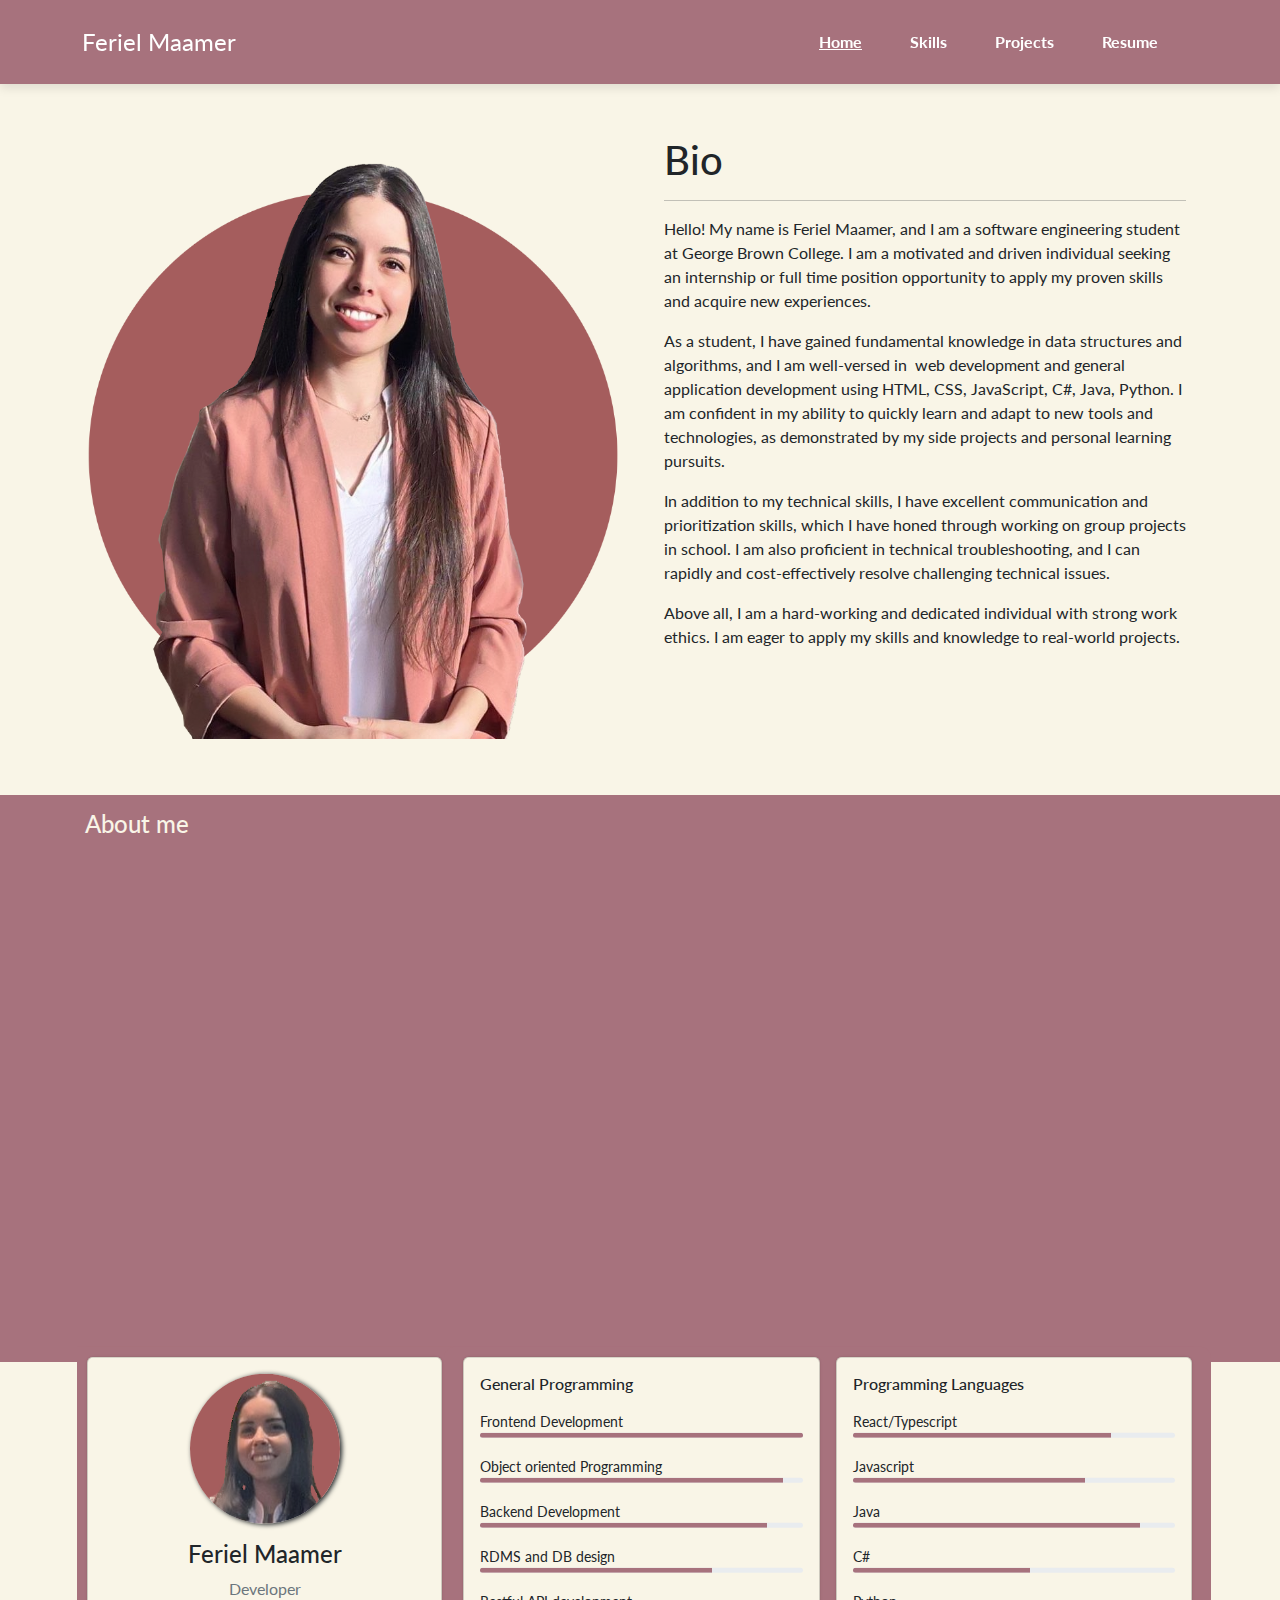
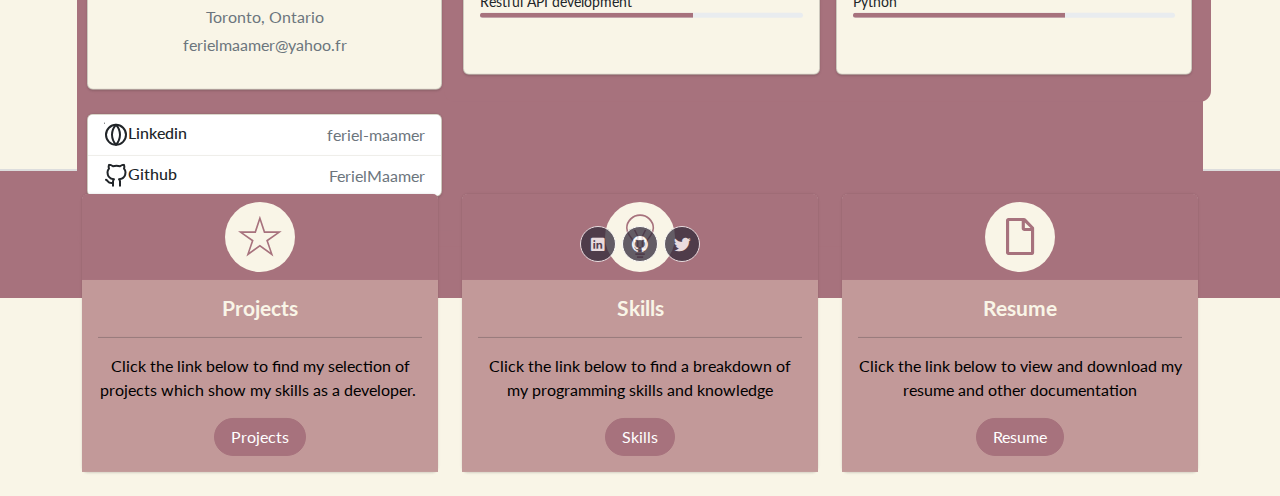
<file: index.html>
<!DOCTYPE html>
<html>

<head>
    <meta charset="utf-8">
    <meta name="viewport" content="width=device-width, initial-scale=1.0, shrink-to-fit=no">
    <title>Home - Feriel Maamer</title>
    <link rel="stylesheet" href="assets/bootstrap/css/bootstrap.min.css">
    <link rel="stylesheet" href="https://fonts.googleapis.com/css?family=Lato:300,400,700&amp;display=swap">
    <link rel="stylesheet" href="assets/fonts/ionicons.min.css">
    <link rel="stylesheet" href="assets/css/aos.min.css">
    <link rel="stylesheet" href="assets/css/Animated-Type-Heading-BS5.css">
    <link rel="stylesheet" href="assets/css/Features-Image-icons.css">
    <link rel="stylesheet" href="assets/css/Features-Image-images.css">
    <link rel="stylesheet" href="assets/css/glightbox.css">
    <link rel="stylesheet" href="assets/css/glightbox.min.css">
    <link rel="stylesheet" href="assets/css/pikaday.min.css">
    <link rel="stylesheet" href="assets/css/plyr.css">
    <link rel="stylesheet" href="assets/css/plyr.min.css">
    <link rel="stylesheet" href="assets/css/Profile-with-data-and-skills.css">
    <link rel="stylesheet" href="assets/css/styles.css">
</head>

<body>
    <nav class="navbar navbar-dark navbar-expand-lg fixed-top portfolio-navbar">
        <div class="container"><a class="navbar-brand logo" href="/index.html">Feriel Maamer</a><button data-bs-toggle="collapse" class="navbar-toggler" data-bs-target="#navbarNav"><span class="visually-hidden">Toggle navigation</span><span class="navbar-toggler-icon"></span></button>
            <div class="collapse navbar-collapse" id="navbarNav">
                <ul class="navbar-nav ms-auto">
                    <li class="nav-item"><a class="nav-link active" href="index.html">Home</a></li>
                    <li class="nav-item"><a class="nav-link" href="skills.html">Skills</a></li>
                    <li class="nav-item"><a class="nav-link" href="projects.html">Projects</a></li>
                    <li class="nav-item"><a class="nav-link" href="cv.html">Resume</a></li>
                </ul>
            </div>
        </div>
    </nav>
    <main class="page lanidng-page">
        <div style="background: #f9f5e7;box-shadow: 2px 0px;">
            <div class="container flex-shrink-0 py-4 py-xl-5" style="margin-top: 0px;box-shadow: 0px 0px;padding-bottom: 39px;">
                <div class="row row-cols-1 row-cols-md-2">
                    <div class="col-xl-6 pt-2 pb-2" data-aos="fade-right">
                        <div></div><img class="rounded w-100 h-100 fit-cover" style="min-height: 300px;" src="assets/img/testpropic.png">
                    </div>
                    <div class="col d-flex flex-column" data-aos="fade-left" style="padding: 24px;padding-top: 0px;">
                        <div>
                            <h1>Bio</h1>
                            <hr>
                            <p>Hello! My name is Feriel Maamer, and I am a software engineering student at George Brown College. I am a motivated and driven individual seeking an internship or full time position opportunity to apply my proven skills and acquire new experiences.</p>
                            <p>As a student, I have gained fundamental knowledge in data structures and algorithms, and I am well-versed in&nbsp; web development and general application development using HTML, CSS, JavaScript, C#, Java, Python. I am confident in my ability to quickly learn and adapt to new tools and technologies, as demonstrated by my side projects and personal learning pursuits.</p>
                            <p>In addition to my technical skills, I have excellent communication and prioritization skills, which I have honed through working on group projects in school. I am also proficient in technical troubleshooting, and I can rapidly and cost-effectively resolve challenging technical issues.</p>
                            <p>Above all, I am a hard-working and dedicated individual with strong work ethics. I am eager to apply my skills and knowledge to real-world projects.</p>
                        </div>
                    </div>
                </div>
            </div>
        </div>
        <section class="portfolio-block photography"></section>
        <section class="portfolio-block skills" style="padding: 0px 0px;">
            <div style="background: #a7727d;">
                <div class="container" style="padding: 0px;">
                    <div class="main-body">
                        <h4 style="color: #f9f5e7;">About me</h4>
                        <nav aria-label="breadcrumb" class="main-breadcrumb"></nav>
                        <div class="row gutters-sm" data-aos="slide-up" style="background: #a7727d;border-radius: 11px;">
                            <div class="col-md-4 mb-3" style="padding: 10px;background: #a7727d;">
                                <div class="card">
                                    <div class="card-body">
                                        <div class="text-center d-flex flex-column align-items-center"><img class="rounded-circle" src="assets/img/test2.png" alt="Admin" width="150" height="150" style="box-shadow: 2px 1px 5px;">
                                            <div class="mt-3">
                                                <h4>Feriel Maamer</h4>
                                                <p class="text-secondary mb-1">Developer</p>
                                                <p class="text-muted font-size-sm" style="margin-bottom: 4px;">Toronto, Ontario</p>
                                                <p class="text-muted font-size-sm">ferielmaamer@yahoo.fr</p>
                                            </div>
                                        </div>
                                    </div>
                                </div>
                                <div class="card mt-3">
                                    <ul class="list-group list-group-flush list-group-flush">
                                        <li class="list-group-item d-flex justify-content-between align-items-center flex-wrap">
                                            <h6 class="mb-0"><svg xmlns="http://www.w3.org/2000/svg" width="24" height="24" viewbox="0 0 24 24" fill="none" stroke="currentColor" stroke-width="2" stroke-linecap="round" stroke-linejoin="round" class="feather feather-globe mr-2 icon-inline"><circle cx="12" cy="12" r="10"></circle><line></line><path d="M12 2a15.3 15.3 0 0 1 4 10 15.3 15.3 0 0 1-4 10 15.3 15.3 0 0 1-4-10 15.3 15.3 0 0 1 4-10z"></path></svg>Linkedin</h6><span class="text-secondary">feriel-maamer</span>
                                        </li>
                                        <li class="list-group-item d-flex justify-content-between align-items-center flex-wrap">
                                            <h6 class="mb-0"><svg xmlns="http://www.w3.org/2000/svg" width="24" height="24" viewbox="0 0 24 24" fill="none" stroke="currentColor" stroke-width="2" stroke-linecap="round" stroke-linejoin="round" class="feather feather-github mr-2 icon-inline"><path d="M9 19c-5 1.5-5-2.5-7-3m14 6v-3.87a3.37 3.37 0 0 0-.94-2.61c3.14-.35 6.44-1.54 6.44-7A5.44 5.44 0 0 0 20 4.77 5.07 5.07 0 0 0 19.91 1S18.73.65 16 2.48a13.38 13.38 0 0 0-7 0C6.27.65 5.09 1 5.09 1A5.07 5.07 0 0 0 5 4.77a5.44 5.44 0 0 0-1.5 3.78c0 5.42 3.3 6.61 6.44 7A3.37 3.37 0 0 0 9 18.13V22"></path></svg>Github</h6><span class="text-secondary">FerielMaamer</span>
                                        </li>
                                    </ul>
                                </div>
                            </div>
                            <div class="col-md-8" style="padding: 0px;border-radius: 0px;">
                                <div class="row gutters-sm" style="border-radius: 11px;padding: 11px;background: #a7727d;padding-top: 10px;">
                                    <div class="col-sm-6 mb-3" style="border-radius: 0px;">
                                        <div class="card h-100">
                                            <div class="card-body">
                                                <h6 class="d-flex align-items-center mb-3">General Programming</h6><small>Frontend Development</small>
                                                <div class="progress mb-3" style="height: 5px;">
                                                    <div class="bg-primary progress-bar" role="progressbar" style="width: 100%;" aria-valuenow="80" aria-valuemin="0" aria-valuemax="100"></div>
                                                </div><small>Object oriented Programming</small>
                                                <div class="progress mb-3" style="height: 5px;">
                                                    <div class="bg-primary progress-bar" role="progressbar" style="width: 94%;" aria-valuenow="72" aria-valuemin="0" aria-valuemax="100"></div>
                                                </div><small>Backend Development</small>
                                                <div class="progress mb-3" style="height: 5px;">
                                                    <div class="bg-primary progress-bar" role="progressbar" style="width: 89%;" aria-valuenow="89" aria-valuemin="0" aria-valuemax="100"></div>
                                                </div><small>RDMS and DB design</small>
                                                <div class="progress mb-3" style="height: 5px;">
                                                    <div class="bg-primary progress-bar" role="progressbar" style="width: 72%;" aria-valuenow="55" aria-valuemin="0" aria-valuemax="100"></div>
                                                </div><small>Restful API development</small>
                                                <div class="progress mb-3" style="height: 5px;">
                                                    <div class="bg-primary progress-bar" role="progressbar" style="width: 66%;" aria-valuenow="66" aria-valuemin="0" aria-valuemax="100"></div>
                                                </div>
                                            </div>
                                        </div>
                                    </div>
                                    <div class="col-sm-6 mb-3">
                                        <div class="card h-100">
                                            <div class="card-body">
                                                <h6 class="d-flex align-items-center mb-3">Programming Languages&nbsp;</h6><small>React/Typescript</small>
                                                <div class="progress mb-3" style="height: 5px;">
                                                    <div class="bg-primary progress-bar" role="progressbar" style="width: 80%;" aria-valuenow="80" aria-valuemin="0" aria-valuemax="100"></div>
                                                </div><small>Javascript</small>
                                                <div class="progress mb-3" style="height: 5px;">
                                                    <div class="bg-primary progress-bar" role="progressbar" style="width: 72%;" aria-valuenow="72" aria-valuemin="0" aria-valuemax="100"></div>
                                                </div><small>Java</small>
                                                <div class="progress mb-3" style="height: 5px;">
                                                    <div class="bg-primary progress-bar" role="progressbar" style="width: 89%;" aria-valuenow="89" aria-valuemin="0" aria-valuemax="100"></div>
                                                </div><small>C#</small>
                                                <div class="progress mb-3" style="height: 5px;">
                                                    <div class="bg-primary progress-bar" role="progressbar" style="width: 55%;" aria-valuenow="55" aria-valuemin="0" aria-valuemax="100"></div>
                                                </div><small>Python</small>
                                                <div class="progress mb-3" style="height: 5px;">
                                                    <div class="bg-primary progress-bar" role="progressbar" style="width: 66%;" aria-valuenow="66" aria-valuemin="0" aria-valuemax="100"></div>
                                                </div>
                                            </div>
                                        </div>
                                    </div>
                                </div>
                            </div>
                        </div>
                    </div>
                </div>
            </div>
            <div class="container">
                <div class="heading"></div>
                <div class="row" data-aos="slide-up" style="background: rgba(167,114,125,0);padding-top: 25px;border-radius: 8px;">
                    <div class="col-md-4">
                        <div class="card special-skill-item border-0" style="border-color: rgb(33, 37, 41);">
                            <div class="card-header bg-main border-0"><i class="icon ion-ios-star-outline" style="background: rgb(249,245,231);color: rgb(167,114,125);"></i></div>
                            <div class="card-body" style="background: #c29999;">
                                <h3 class="card-title bg-main-light" style="color: #f9f5e7;">Projects</h3>
                                <hr>
                                <p class="card-text bg-main-light" style="color: rgb(0,0,0);">Click the link below to find my selection of projects which show my skills as a developer.&nbsp;</p><a class="btn btn-primary" role="button" style="background: #a7727d;border-color: #a7727d;" href="projects.html">Projects</a>
                            </div>
                        </div>
                    </div>
                    <div class="col-md-4">
                        <div class="card special-skill-item border-0" style="border-width: 0px;">
                            <div class="card-header bg-main border-0"><i class="icon ion-ios-lightbulb-outline" style="background: rgb(249,245,231);color: #a7727d;"></i></div>
                            <div class="card-body" style="border-color: rgb(167,114,125);border-radius: 0px;background: #c29999;">
                                <h3 class="card-title" style="color: #f9f5e7;">Skills</h3>
                                <hr>
                                <p class="card-text" style="color: rgb(0,0,0);">Click the link below to find a breakdown of my programming skills and knowledge</p><a class="btn btn-primary" role="button" style="background: #a7727d;border-color: #a7727d;" href="skills.html">Skills</a>
                            </div>
                        </div>
                    </div>
                    <div class="col-md-4 col-xxl-4">
                        <div class="card special-skill-item border-0">
                            <div class="card-header bg-main border-0"><i class="icon ion-document" style="background: #f9f5e7;color: #a7727d;"></i></div>
                            <div class="card-body" style="background: #c29999;">
                                <h3 class="card-title" style="color: #f9f5e7;">Resume</h3>
                                <hr>
                                <p class="card-text" style="color: rgb(0,0,0);">Click the link below to view and download my resume and other documentation</p><a class="btn btn-primary" role="button" style="background: #a7727d;border-color: #a7727d;" href="cv.html">Resume</a>
                            </div>
                        </div>
                    </div>
                </div>
            </div>
        </section>
    </main>
    <footer class="page-footer" style="background: #a7727d;color: #f9f5e7;">
        <div class="container">
            <div class="social-icons"><a href="https://www.linkedin.com/in/feriel-maamer/" style="background: #322a3a;color: rgb(255, 255, 255);"><i class="icon ion-social-linkedin"></i></a><a href="https://github.com/FerielMaamer" style="background: rgb(50,42,58);"><i class="icon ion-social-github"></i></a><a href="#" style="background: rgb(50,42,58);"><i class="icon ion-social-twitter"></i></a></div>
        </div>
    </footer>
    <script src="assets/bootstrap/js/bootstrap.min.js"></script>
    <script src="assets/js/aos.min.js"></script>
    <script src="assets/js/bs-init.js"></script>
    <script src="assets/js/glightbox.js"></script>
    <script src="assets/js/glightbox.min.js"></script>
    <script src="assets/js/misc-utils.js"></script>
    <script src="assets/js/pikaday.min.js"></script>
    <script src="assets/js/theme.js"></script>
</body>

</html>
</file>
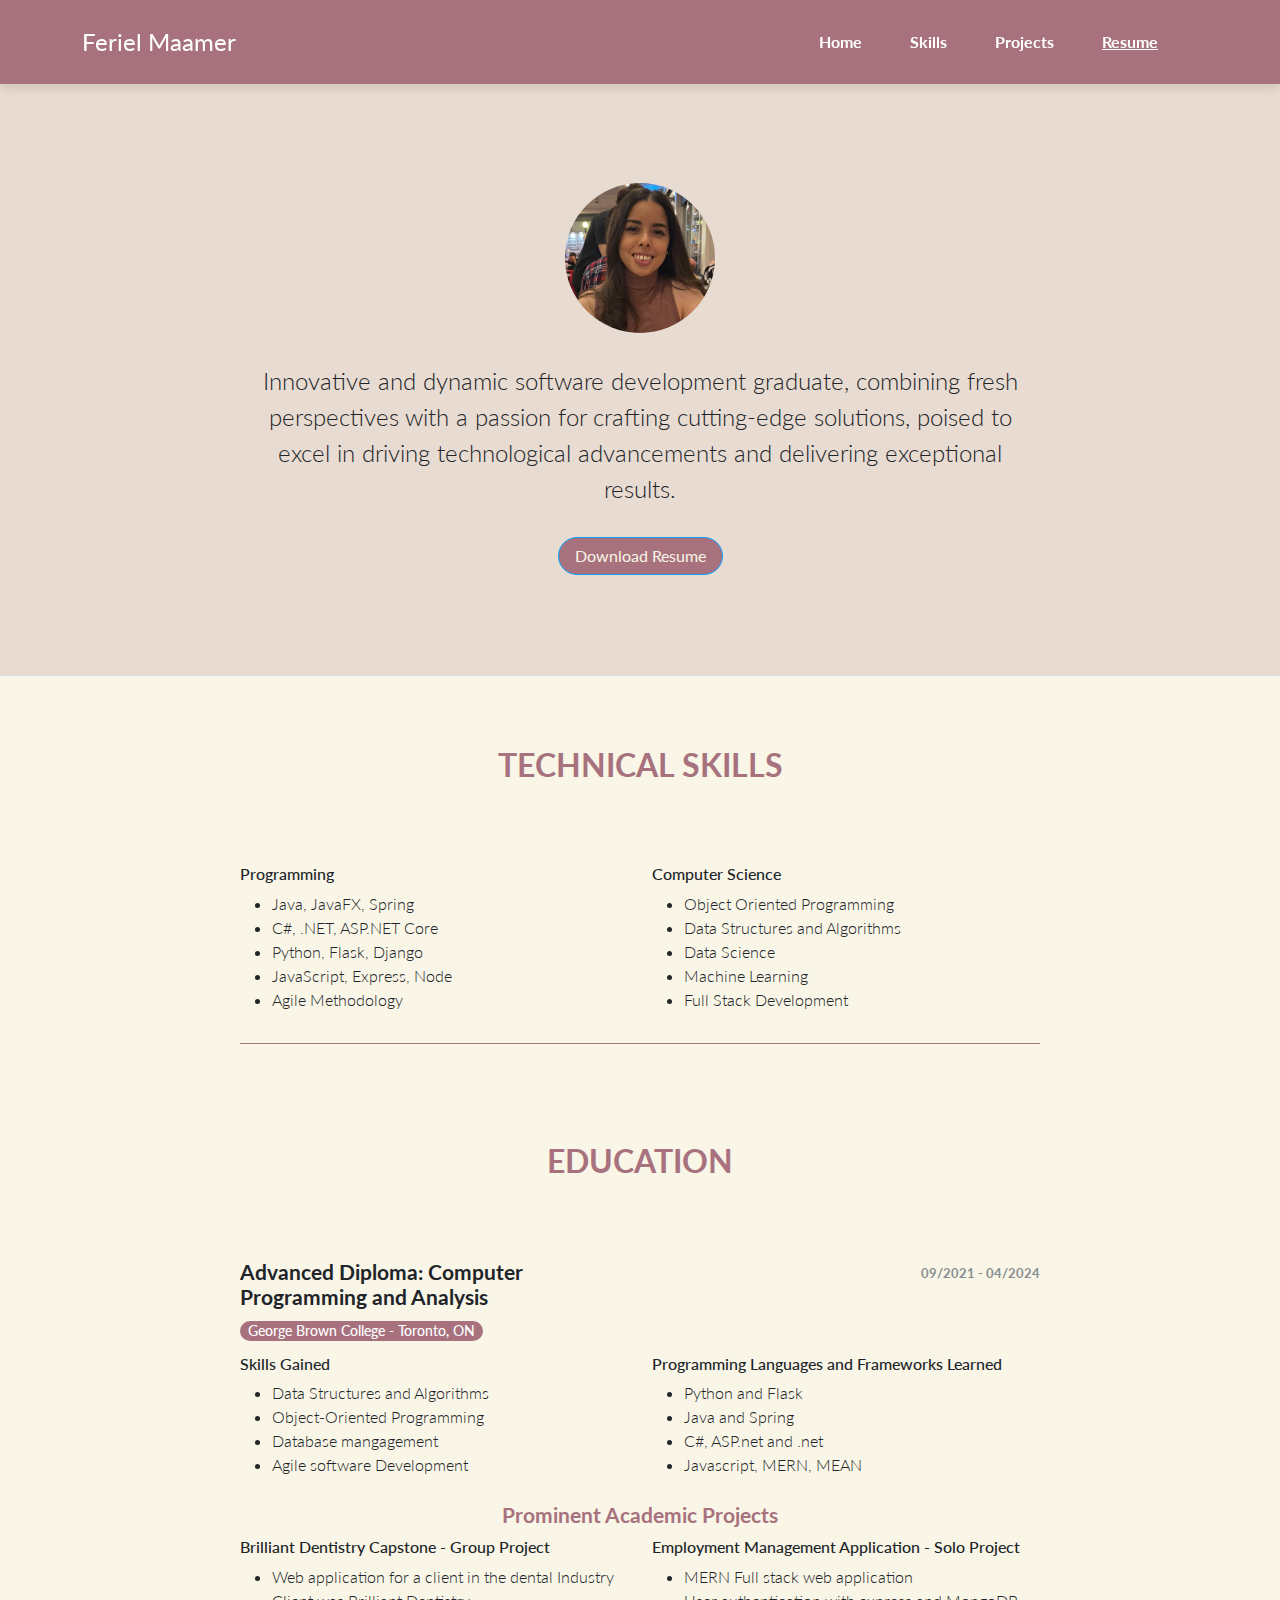
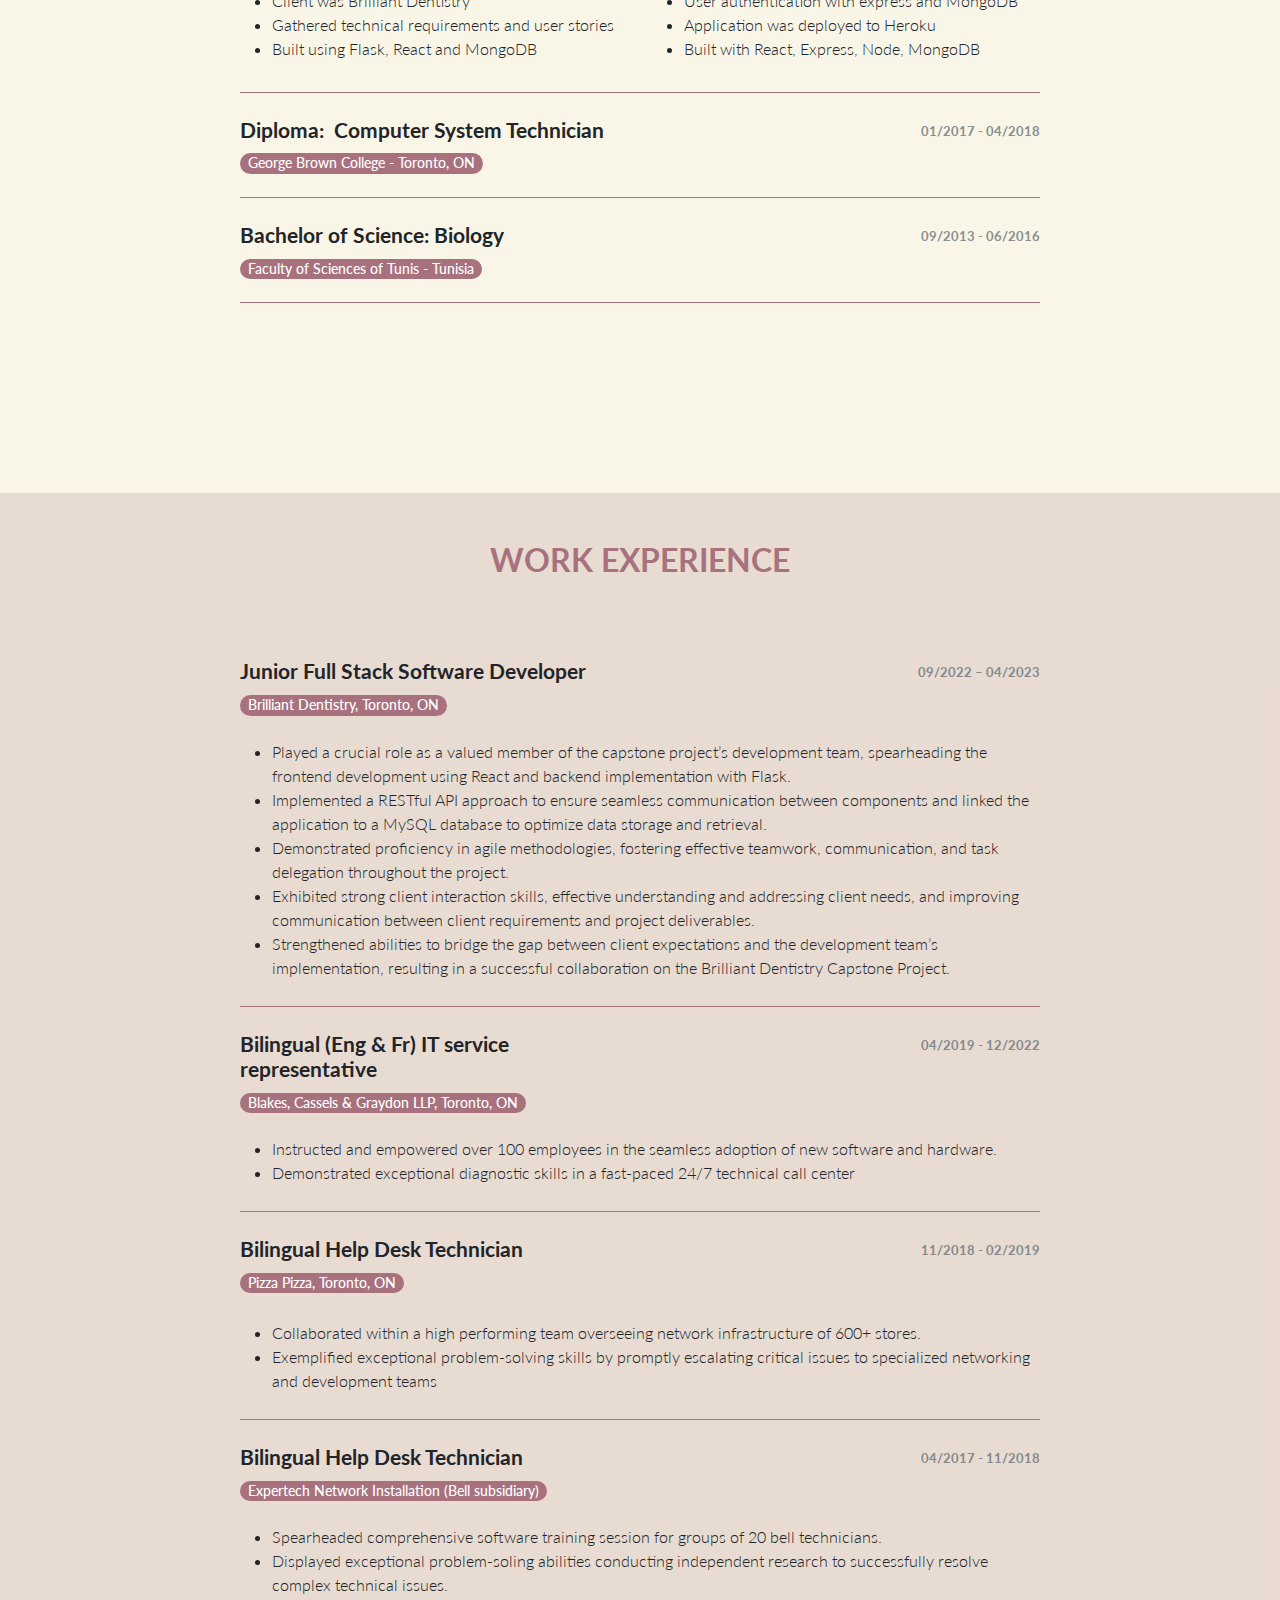
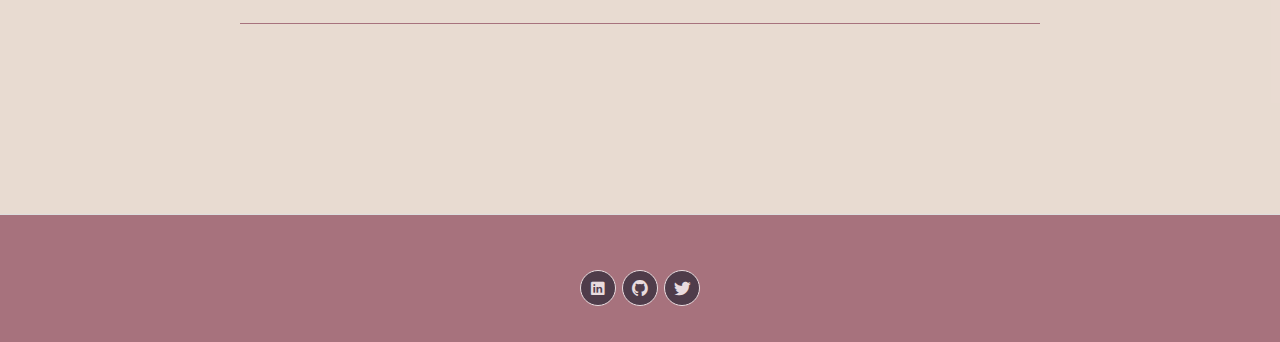
<file: cv.html>
<!DOCTYPE html>
<html>

<head>
    <meta charset="utf-8">
    <meta name="viewport" content="width=device-width, initial-scale=1.0, shrink-to-fit=no">
    <title>Resume - Feriel Maamer</title>
    <link rel="stylesheet" href="assets/bootstrap/css/bootstrap.min.css">
    <link rel="stylesheet" href="https://fonts.googleapis.com/css?family=Lato:300,400,700&amp;display=swap">
    <link rel="stylesheet" href="assets/fonts/ionicons.min.css">
    <link rel="stylesheet" href="assets/css/Animated-Type-Heading-BS5.css">
    <link rel="stylesheet" href="assets/css/Features-Image-icons.css">
    <link rel="stylesheet" href="assets/css/Features-Image-images.css">
    <link rel="stylesheet" href="assets/css/glightbox.css">
    <link rel="stylesheet" href="assets/css/glightbox.min.css">
    <link rel="stylesheet" href="assets/css/pikaday.min.css">
    <link rel="stylesheet" href="assets/css/plyr.css">
    <link rel="stylesheet" href="assets/css/plyr.min.css">
    <link rel="stylesheet" href="assets/css/Profile-with-data-and-skills.css">
    <link rel="stylesheet" href="assets/css/styles.css">
</head>

<body>
    <nav class="navbar navbar-dark navbar-expand-lg fixed-top portfolio-navbar">
        <div class="container"><a class="navbar-brand logo" href="/index.html">Feriel Maamer</a><button data-bs-toggle="collapse" class="navbar-toggler" data-bs-target="#navbarNav"><span class="visually-hidden">Toggle navigation</span><span class="navbar-toggler-icon"></span></button>
            <div class="collapse navbar-collapse" id="navbarNav">
                <ul class="navbar-nav ms-auto">
                    <li class="nav-item"><a class="nav-link" href="index.html">Home</a></li>
                    <li class="nav-item"><a class="nav-link" href="skills.html">Skills</a></li>
                    <li class="nav-item"><a class="nav-link" href="projects.html">Projects</a></li>
                    <li class="nav-item"><a class="nav-link active" href="cv.html">Resume</a></li>
                </ul>
            </div>
        </div>
    </nav>
    <main class="page cv-page">
        <section class="portfolio-block block-intro border-bottom" style="background: rgba(167,114,125,0.2);margin-top: -5px;">
            <div class="container">
                <div class="avatar" style="background: url(&quot;assets/img/port03.jpg&quot;) center / contain;"></div>
                <div class="about-me">
                    <p>Innovative and dynamic software development graduate, combining fresh perspectives with a passion for crafting cutting-edge solutions, poised to excel in driving technological advancements and delivering exceptional results.</p><a class="btn btn-outline-primary" role="button" href="#" style="background: #a7727d;color: #f9f5e7;">Download Resume</a>
                </div>
            </div>
        </section>
        <section class="portfolio-block cv" style="padding-bottom: 6px;margin-bottom: 1px;">
            <div class="container">
                <div class="education group" style="padding-top: 0px;">
                    <div class="heading">
                        <h2 class="text-center" style="color: #a7727d;">technical Skills</h2>
                    </div>
                    <div class="item" style="border-bottom-color: #a7727d;">
                        <div class="row">
                            <div class="col" style="padding-top: 0px;padding-bottom: 0px;">
                                <div>
                                    <h6>Programming</h6>
                                    <ul>
                                        <li>Java, JavaFX, Spring</li>
                                        <li>C#, .NET, ASP.NET Core&nbsp;</li>
                                        <li>Python, Flask, Django</li>
                                        <li>JavaScript, Express, Node</li>
                                        <li>Agile Methodology</li>
                                    </ul>
                                </div>
                            </div>
                            <div class="col">
                                <div>
                                    <h6>Computer Science</h6>
                                </div>
                                <ul>
                                    <li>Object Oriented Programming</li>
                                    <li>Data Structures and Algorithms</li>
                                    <li>Data Science</li>
                                    <li>Machine Learning</li>
                                    <li>Full Stack Development</li>
                                </ul>
                            </div>
                        </div>
                    </div>
                </div>
                <div class="group"></div>
                <div class="hobbies group">
                    <div class="heading"></div>
                </div>
            </div>
        </section>
        <section class="portfolio-block cv" style="padding-top: 1px;">
            <div class="container">
                <div class="education group">
                    <div class="heading">
                        <h2 class="text-center" style="color: #a7727d;margin-bottom: 0px;padding-bottom: 0px;">Education</h2>
                    </div>
                    <div class="item" style="border-bottom-color: #a7727d;">
                        <div class="row">
                            <div class="col-md-6 col-xxl-9">
                                <h3>Advanced Diploma: Computer Programming and Analysis</h3>
                                <h4 class="organization" style="background: #a7727d;">George Brown College - Toronto, ON</h4>
                            </div>
                            <div class="col"><span class="period">09/2021 - 04/2024</span></div>
                        </div>
                        <div class="row">
                            <div class="col">
                                <div>
                                    <h6>Skills Gained</h6>
                                    <ul>
                                        <li>Data Structures and Algorithms</li>
                                        <li>Object-Oriented Programming</li>
                                        <li>Database mangagement</li>
                                        <li>Agile software Development</li>
                                    </ul>
                                </div>
                            </div>
                            <div class="col">
                                <div>
                                    <h6>Programming Languages and Frameworks Learned</h6>
                                </div>
                                <ul>
                                    <li>Python and Flask</li>
                                    <li>Java and Spring</li>
                                    <li>C#, ASP.net and .net&nbsp;</li>
                                    <li>Javascript, MERN, MEAN</li>
                                </ul>
                            </div>
                        </div>
                        <h3 class="text-center" style="color: #a7727d;margin-bottom: 4px;padding-top: 5px;padding-bottom: 5px;">Prominent Academic Projects</h3>
                        <div class="row">
                            <div class="col">
                                <div>
                                    <h6>Brilliant Dentistry Capstone - Group Project</h6>
                                    <ul>
                                        <li>Web application for a client in the dental Industry</li>
                                        <li>Client was Brilliant Dentistry</li>
                                        <li>Gathered technical requirements and user stories</li>
                                        <li>Built using Flask, React and MongoDB</li>
                                    </ul>
                                </div>
                            </div>
                            <div class="col">
                                <div>
                                    <h6>Employment Management Application - Solo Project</h6>
                                </div>
                                <ul>
                                    <li>MERN Full stack web application</li>
                                    <li>User authentication with express and MongoDB&nbsp;</li>
                                    <li>Application was deployed to Heroku</li>
                                    <li>Built with React, Express, Node, MongoDB</li>
                                </ul>
                            </div>
                        </div>
                    </div>
                    <div class="item" style="border-bottom-color: #a7727d;">
                        <div class="row">
                            <div class="col-md-6">
                                <h3>Diploma:&nbsp; Computer System Technician</h3>
                                <h4 class="organization" style="background: #a7727d;">George Brown College - Toronto, ON</h4>
                            </div>
                            <div class="col-md-6"><span class="period">01/2017 - 04/2018</span></div>
                        </div>
                    </div>
                    <div class="item" style="border-bottom-color: #a7727d;">
                        <div class="row">
                            <div class="col-md-6">
                                <h3>Bachelor of Science: Biology</h3>
                                <h4 class="organization" style="background: #a7727d;">Faculty of Sciences of Tunis - Tunisia</h4>
                            </div>
                            <div class="col-md-6"><span class="period">09/2013 - 06/2016</span></div>
                        </div>
                    </div>
                </div>
                <div class="group"></div>
                <div class="hobbies group">
                    <div class="heading"></div>
                </div>
            </div>
        </section>
        <section class="portfolio-block cv" style="background: rgba(167,114,125,0.2);padding-top: 14px;">
            <div class="container">
                <div class="work-experience group">
                    <div class="heading">
                        <h2 class="text-center" style="color: #a7727d;margin-top: 34px;">Work Experience</h2>
                    </div>
                    <div class="item" style="border-bottom-color: #a7727d;">
                        <div class="row">
                            <div class="col-md-6 col-xxl-9" style="background: rgba(167,114,125,0.2);">
                                <h3>Junior Full Stack Software Developer</h3>
                                <h4 class="organization" style="background: #a7727d;"> Brilliant Dentistry, Toronto, ON </h4>
                            </div>
                            <div class="col" style="background: rgba(167,114,125,0.2);"><span class="period">09/2022 – 04/2023</span></div>
                        </div>
                        <p class="text-muted"></p>
                        <ul>
                            <li>Played a crucial role as a valued member of the capstone project’s development team, spearheading the
                            frontend development using React and backend implementation with Flask.</li>
                            <li>Implemented a RESTful API approach to ensure seamless communication between components and linked the
                            application to a MySQL database to optimize data storage and retrieval.</li>
                            <li>Demonstrated proficiency in agile methodologies, fostering effective teamwork, communication, and task delegation
                            throughout the project.</li>
                            <li>Exhibited strong client interaction skills, effective understanding and addressing client needs, and improving
                            communication between client requirements and project deliverables.</li>
                            <li>Strengthened abilities to bridge the gap between client expectations and the development team’s implementation,
                            resulting in a successful collaboration on the Brilliant Dentistry Capstone Project.</li>
                        </ul>
                    </div>
                    <div class="item" style="border-bottom-color: #a7727d;">
                        <div class="row">
                            <div class="col-md-6 col-xxl-9" style="background: rgba(167,114,125,0.2);">
                                <h3>Bilingual (Eng &amp; Fr) IT service representative</h3>
                                <h4 class="organization" style="background: #a7727d;"> Blakes, Cassels &amp; Graydon LLP, Toronto, ON </h4>
                            </div>
                            <div class="col" style="background: rgba(167,114,125,0.2);"><span class="period">04/2019 - 12/2022</span></div>
                        </div>
                        <p class="text-muted"></p>
                        <ul>
                            <li>Instructed and empowered over 100 employees in the seamless adoption of new software and hardware.</li>
                            <li>Demonstrated exceptional diagnostic skills in a fast-paced 24/7 technical call center</li>
                        </ul>
                    </div>
                    <div class="item" style="border-bottom-color: #a7727d;">
                        <div class="row">
                            <div class="col-6" style="background: rgba(167,114,125,0.2);">
                                <h3>Bilingual Help Desk Technician</h3>
                                <h4 class="organization" style="background: #a7727d;">Pizza Pizza, Toronto, ON</h4>
                            </div>
                            <div class="col-6" style="background: rgba(167,114,125,0.2);">
                                <div></div><span class="period">11/2018 - 02/2019</span>
                            </div>
                            <div class="col-md-6" style="background: rgba(167,114,125,0.2);">
                                <div></div>
                            </div>
                            <div class="col-md-6" style="background: rgba(167,114,125,0.2);"><span class="period"></span></div>
                        </div>
                        <p class="text-muted"></p>
                        <ul>
                            <li>Collaborated within a high performing team overseeing network infrastructure of 600+ stores.</li>
                            <li>Exemplified exceptional problem-solving skills by promptly escalating critical issues to specialized networking and development teams</li>
                        </ul>
                    </div>
                    <div class="item" style="border-bottom-color: #a7727d;">
                        <div class="row">
                            <div class="col-md-6" style="background: rgba(167,114,125,0.2);">
                                <h3>Bilingual Help Desk Technician</h3>
                                <h4 class="organization" style="background: #a7727d;">Expertech Network Installation (Bell subsidiary)</h4>
                            </div>
                            <div class="col-md-6" style="background: rgba(167,114,125,0.2);"><span class="period">04/2017 - 11/2018</span></div>
                        </div>
                        <p class="text-muted"></p>
                        <ul>
                            <li>Spearheaded comprehensive software training session for groups of 20 bell technicians.&nbsp;</li>
                            <li>Displayed exceptional problem-soling abilities conducting independent research to successfully resolve complex technical issues.&nbsp;</li>
                        </ul>
                    </div>
                </div>
                <div class="group"></div>
                <div class="hobbies group">
                    <div class="heading"></div>
                </div>
            </div>
        </section>
    </main>
    <footer class="page-footer" style="background: #a7727d;color: #f9f5e7;">
        <div class="container">
            <div class="social-icons"><a href="https://www.linkedin.com/in/feriel-maamer/" style="background: #322a3a;color: rgb(255, 255, 255);"><i class="icon ion-social-linkedin"></i></a><a href="https://github.com/FerielMaamer" style="background: rgb(50,42,58);"><i class="icon ion-social-github"></i></a><a href="#" style="background: rgb(50,42,58);"><i class="icon ion-social-twitter"></i></a></div>
        </div>
    </footer>
    <script src="assets/bootstrap/js/bootstrap.min.js"></script>
    <script src="assets/js/bs-init.js"></script>
    <script src="assets/js/glightbox.js"></script>
    <script src="assets/js/glightbox.min.js"></script>
    <script src="assets/js/misc-utils.js"></script>
    <script src="assets/js/pikaday.min.js"></script>
    <script src="assets/js/theme.js"></script>
</body>

</html>
</file>
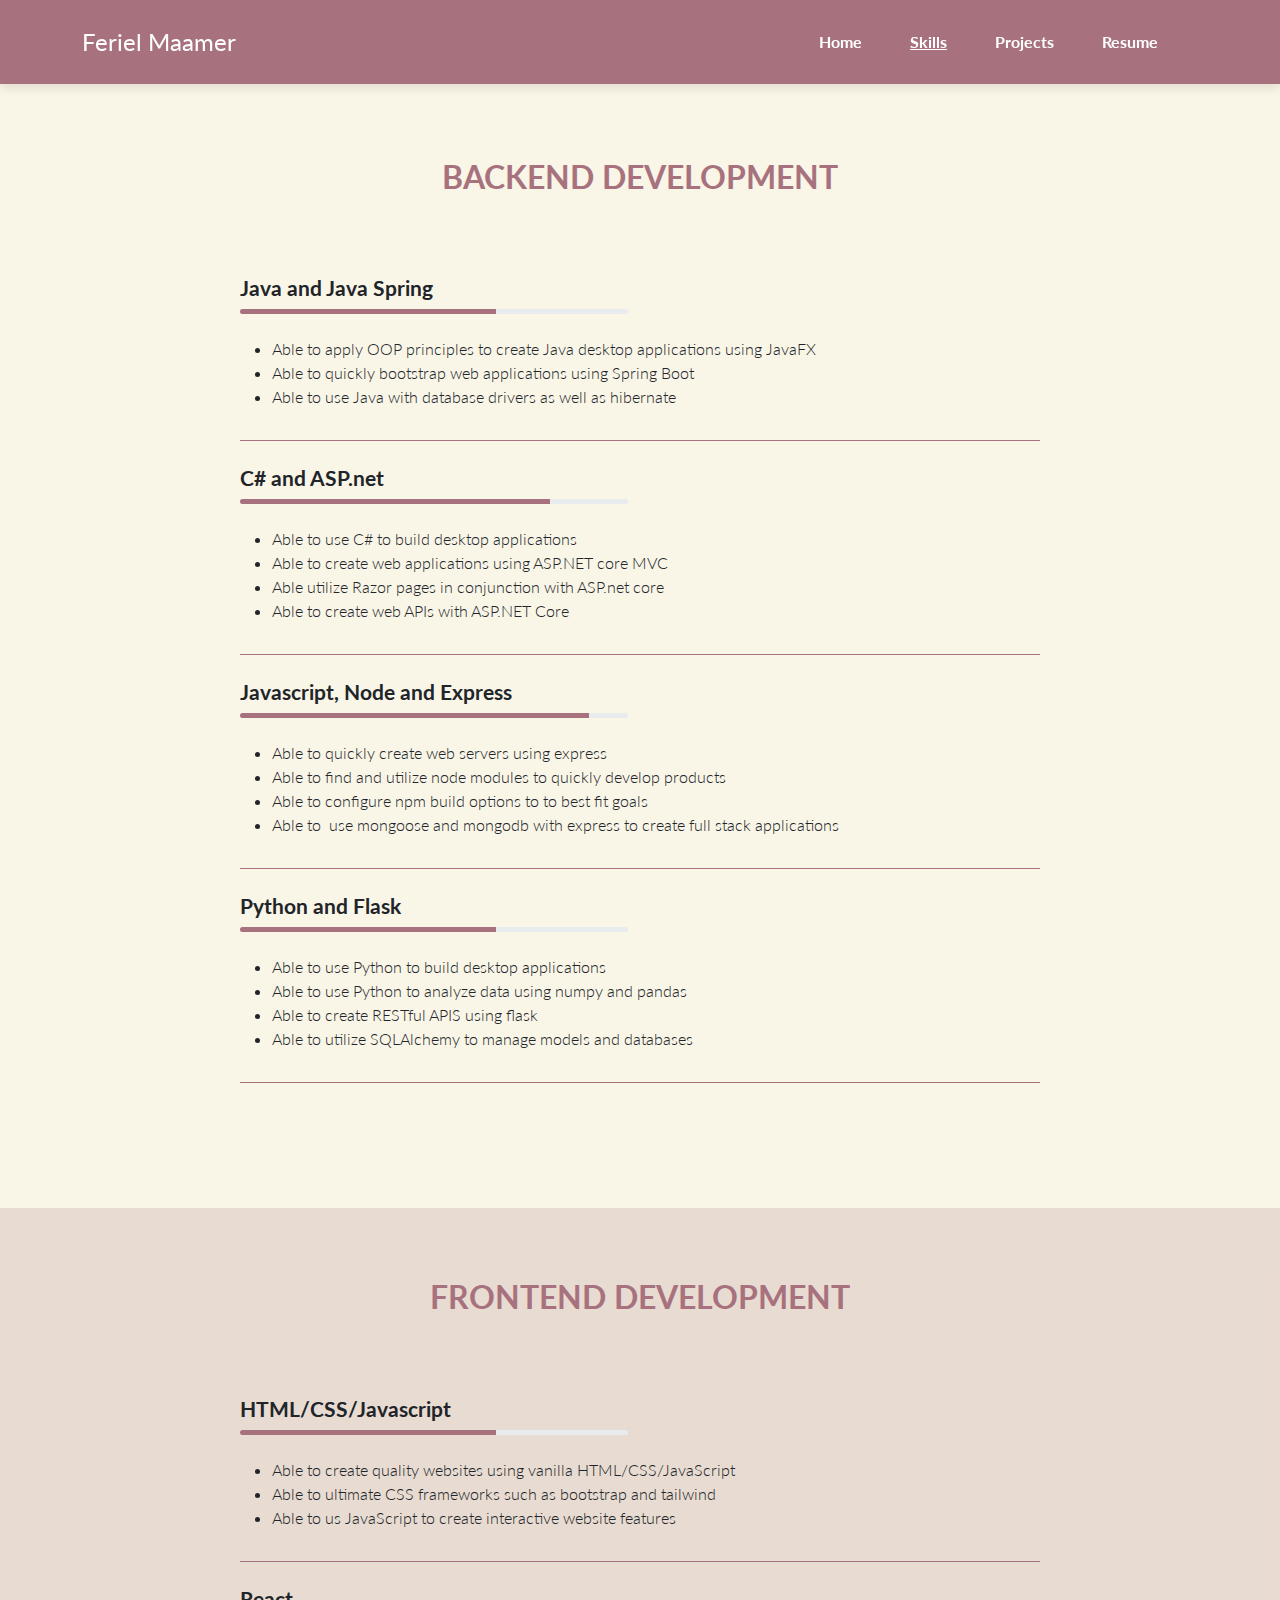
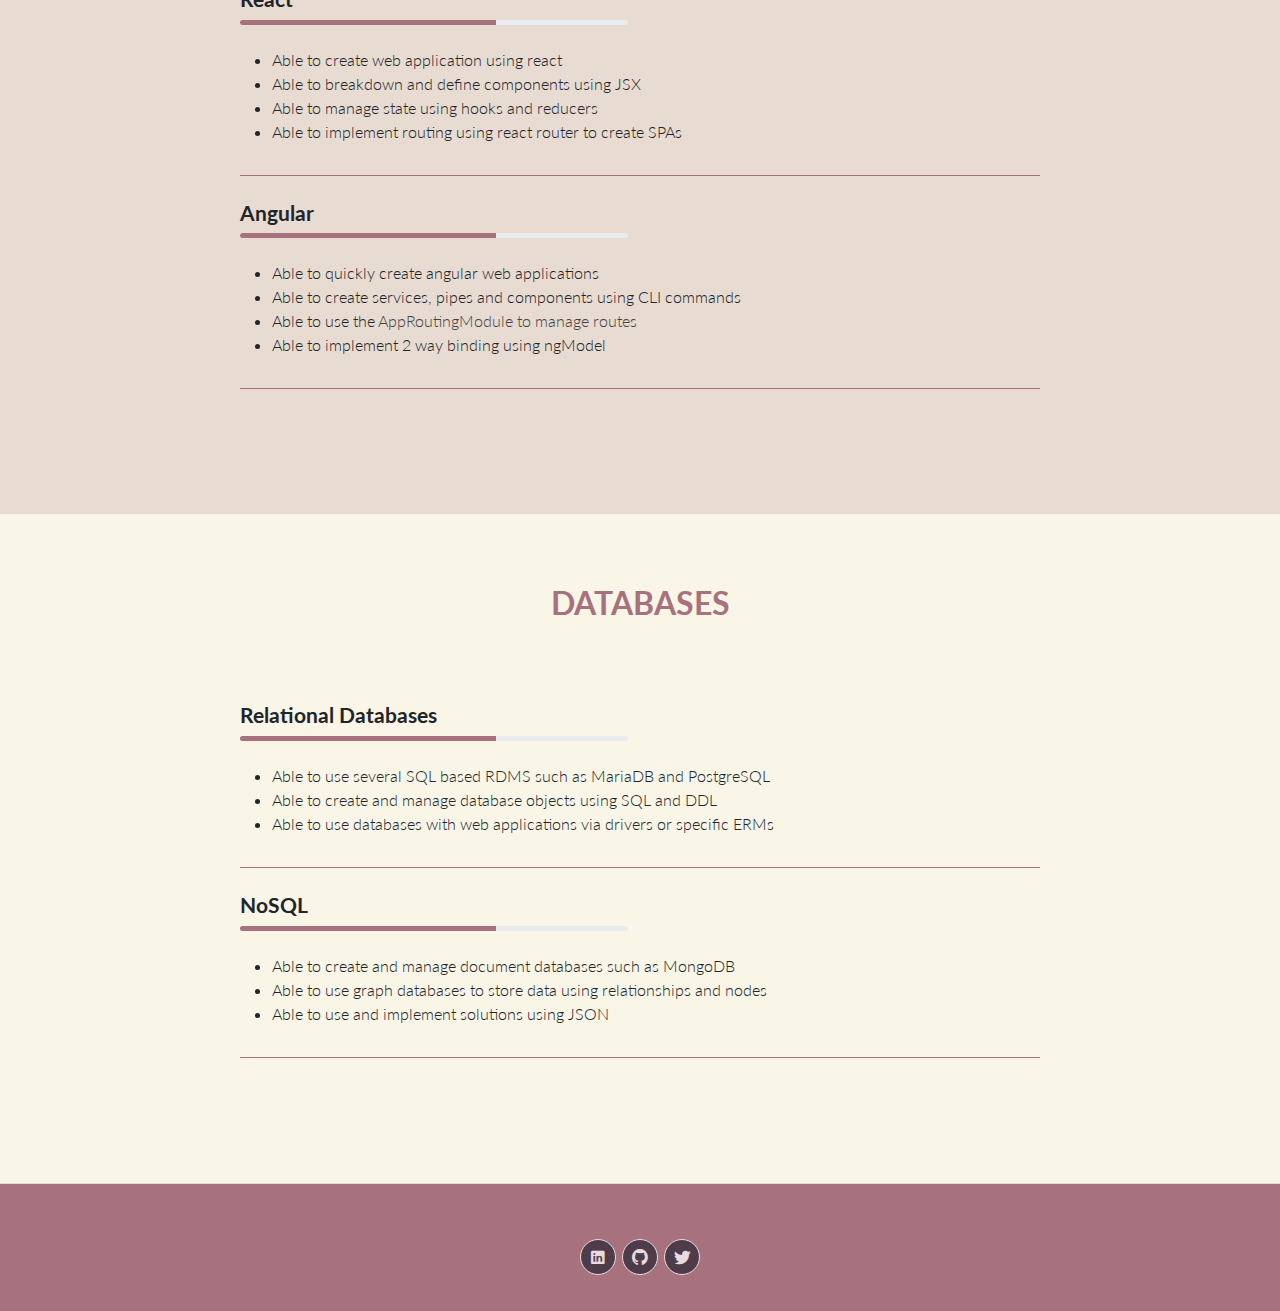
<file: skills.html>
<!DOCTYPE html>
<html>

<head>
    <meta charset="utf-8">
    <meta name="viewport" content="width=device-width, initial-scale=1.0, shrink-to-fit=no">
    <title>Resume - Feriel</title>
    <link rel="stylesheet" href="assets/bootstrap/css/bootstrap.min.css">
    <link rel="stylesheet" href="https://fonts.googleapis.com/css?family=Lato:300,400,700&amp;display=swap">
    <link rel="stylesheet" href="assets/fonts/ionicons.min.css">
    <link rel="stylesheet" href="assets/css/Animated-Type-Heading-BS5.css">
    <link rel="stylesheet" href="assets/css/Features-Image-icons.css">
    <link rel="stylesheet" href="assets/css/Features-Image-images.css">
    <link rel="stylesheet" href="assets/css/glightbox.css">
    <link rel="stylesheet" href="assets/css/glightbox.min.css">
    <link rel="stylesheet" href="assets/css/pikaday.min.css">
    <link rel="stylesheet" href="assets/css/plyr.css">
    <link rel="stylesheet" href="assets/css/plyr.min.css">
    <link rel="stylesheet" href="assets/css/Profile-with-data-and-skills.css">
    <link rel="stylesheet" href="assets/css/styles.css">
</head>

<body>
    <nav class="navbar navbar-dark navbar-expand-lg fixed-top portfolio-navbar">
        <div class="container"><a class="navbar-brand logo" href="/index.html">Feriel Maamer</a><button data-bs-toggle="collapse" class="navbar-toggler" data-bs-target="#navbarNav"><span class="visually-hidden">Toggle navigation</span><span class="navbar-toggler-icon"></span></button>
            <div class="collapse navbar-collapse" id="navbarNav">
                <ul class="navbar-nav ms-auto">
                    <li class="nav-item"><a class="nav-link" href="index.html">Home</a></li>
                    <li class="nav-item"><a class="nav-link active" href="skills.html">Skills</a></li>
                    <li class="nav-item"><a class="nav-link" href="projects.html">Projects</a></li>
                    <li class="nav-item"><a class="nav-link" href="cv.html">Resume</a></li>
                </ul>
            </div>
        </div>
    </nav>
    <main class="page cv-page">
        <section class="portfolio-block cv">
            <div class="container">
                <div class="work-experience group">
                    <div class="heading">
                        <h2 class="text-center" style="color: #a7727d;">Backend development</h2>
                    </div>
                    <div class="item" style="border-bottom-color: #a7727d;">
                        <div class="row" style="margin-bottom: -9px;">
                            <div class="col-md-6">
                                <h3>Java and Java Spring</h3>
                                <div class="progress mb-3" style="height: 5px;">
                                    <div class="bg-primary progress-bar" role="progressbar" style="width: 66%;" aria-valuenow="66" aria-valuemin="0" aria-valuemax="100"></div>
                                </div>
                            </div>
                        </div>
                        <p class="text-muted"></p>
                        <div class="row">
                            <div class="col">
                                <div>
                                    <ul>
                                        <li>Able to apply OOP principles to create Java desktop applications using JavaFX</li>
                                        <li>Able to quickly bootstrap web applications using Spring Boot</li>
                                        <li>Able to use Java with database drivers as well as hibernate&nbsp;&nbsp;</li>
                                    </ul>
                                </div>
                            </div>
                        </div>
                    </div>
                    <div class="item" style="border-bottom-color: #a7727d;">
                        <div class="row" style="margin-bottom: -9px;">
                            <div class="col-md-6">
                                <h3>C# and ASP.net</h3>
                                <div class="progress mb-3" style="height: 5px;">
                                    <div class="bg-primary progress-bar" role="progressbar" style="width: 80%;" aria-valuenow="66" aria-valuemin="0" aria-valuemax="100"></div>
                                </div>
                            </div>
                        </div>
                        <p class="text-muted"></p>
                        <div class="row">
                            <div class="col">
                                <div>
                                    <ul>
                                        <li>Able to use C# to build desktop applications&nbsp;&nbsp;</li>
                                        <li>Able to create web applications using ASP.NET core MVC</li>
                                        <li>Able utilize Razor pages in conjunction with ASP.net core</li>
                                        <li>Able to create web APIs with ASP.NET Core</li>
                                    </ul>
                                </div>
                            </div>
                        </div>
                    </div>
                    <div class="item" style="border-bottom-color: #a7727d;">
                        <div class="row" style="margin-bottom: -9px;">
                            <div class="col-md-6">
                                <h3>Javascript, Node and Express</h3>
                                <div class="progress mb-3" style="height: 5px;">
                                    <div class="bg-primary progress-bar" role="progressbar" style="width: 90%;" aria-valuenow="66" aria-valuemin="0" aria-valuemax="100"></div>
                                </div>
                            </div>
                        </div>
                        <p class="text-muted"></p>
                        <div class="row">
                            <div class="col">
                                <div>
                                    <ul>
                                        <li>Able to quickly create web servers using express</li>
                                        <li>Able to find and utilize node modules to quickly develop products</li>
                                        <li>Able to configure npm build options to to best fit goals</li>
                                        <li>Able to&nbsp; use mongoose and mongodb with express to create full stack applications</li>
                                    </ul>
                                </div>
                            </div>
                        </div>
                    </div>
                    <div class="item" style="border-bottom-color: #a7727d;">
                        <div class="row" style="margin-bottom: -9px;">
                            <div class="col-md-6">
                                <h3>Python and Flask</h3>
                                <div class="progress mb-3" style="height: 5px;">
                                    <div class="bg-primary progress-bar" role="progressbar" style="width: 66%;" aria-valuenow="66" aria-valuemin="0" aria-valuemax="100"></div>
                                </div>
                            </div>
                        </div>
                        <p class="text-muted"></p>
                        <div class="row">
                            <div class="col">
                                <div>
                                    <ul>
                                        <li>Able to use Python to build desktop applications&nbsp;&nbsp;</li>
                                        <li>Able to use Python to analyze data using numpy and pandas</li>
                                        <li>Able to create RESTful APIS using flask</li>
                                        <li>Able to utilize SQLAlchemy to manage models and databases</li>
                                    </ul>
                                </div>
                            </div>
                        </div>
                    </div>
                </div>
            </div>
        </section>
        <section class="portfolio-block cv" style="background: rgba(167,114,125,0.2);">
            <div class="container">
                <div class="work-experience group">
                    <div class="heading">
                        <h2 class="text-center" style="color: #a7727d;">FrontEND development</h2>
                    </div>
                    <div class="item" style="border-bottom-color: #a7727d;">
                        <div class="row" style="margin-bottom: -9px;background: rgba(167,114,125,0);">
                            <div class="col-md-6" style="background: rgba(167,114,125,0);">
                                <h3>HTML/CSS/Javascript</h3>
                                <div class="progress mb-3" style="height: 5px;">
                                    <div class="bg-primary progress-bar" role="progressbar" style="width: 66%;" aria-valuenow="66" aria-valuemin="0" aria-valuemax="100"></div>
                                </div>
                            </div>
                        </div>
                        <p class="text-muted"></p>
                        <div class="row">
                            <div class="col" style="background: rgba(167,114,125,0.2);">
                                <div>
                                    <ul>
                                        <li>Able to create quality websites using vanilla HTML/CSS/JavaScript</li>
                                        <li>Able to ultimate CSS frameworks such as bootstrap and tailwind</li>
                                        <li>Able to us JavaScript to create interactive website features</li>
                                    </ul>
                                </div>
                            </div>
                        </div>
                    </div>
                    <div class="item" style="border-bottom-color: #a7727d;">
                        <div class="row" style="margin-bottom: -9px;background: rgba(167,114,125,0);">
                            <div class="col-md-6">
                                <h3>React</h3>
                                <div class="progress mb-3" style="height: 5px;">
                                    <div class="bg-primary progress-bar" role="progressbar" style="width: 66%;" aria-valuenow="66" aria-valuemin="0" aria-valuemax="100"></div>
                                </div>
                            </div>
                        </div>
                        <p class="text-muted"></p>
                        <div class="row">
                            <div class="col" style="background: rgba(167,114,125,0.2);">
                                <div>
                                    <ul>
                                        <li>Able to create web application using react</li>
                                        <li>Able to breakdown and define components using JSX</li>
                                        <li>Able to manage state using hooks and reducers&nbsp;</li>
                                        <li>Able to implement routing using react router to create SPAs</li>
                                    </ul>
                                </div>
                            </div>
                        </div>
                    </div>
                    <div class="item" style="border-bottom-color: #a7727d;">
                        <div class="row" style="margin-bottom: -9px;background: rgba(167,114,125,0);">
                            <div class="col-md-6" style="background: rgba(167,114,125,0);">
                                <h3 style="background: rgba(255,255,255,0);">Angular&nbsp;</h3>
                                <div class="progress mb-3" style="height: 5px;">
                                    <div class="bg-primary progress-bar" role="progressbar" style="width: 66%;" aria-valuenow="66" aria-valuemin="0" aria-valuemax="100"></div>
                                </div>
                            </div>
                        </div>
                        <p class="text-muted"></p>
                        <div class="row">
                            <div class="col" style="background: rgba(167,114,125,0.2);">
                                <div>
                                    <ul>
                                        <li>Able to quickly create angular web applications</li>
                                        <li>Able to create services, pipes and components using CLI commands</li>
                                        <li>Able to use the&nbsp;<span style="color: rgb(68, 68, 68);">AppRoutingModule to manage routes</span></li>
                                        <li>Able to implement 2 way binding using ngModel</li>
                                    </ul>
                                </div>
                            </div>
                        </div>
                    </div>
                </div>
            </div>
        </section>
        <section class="portfolio-block cv">
            <div class="container">
                <div class="work-experience group">
                    <div class="heading">
                        <h2 class="text-center" style="color: #a7727d;">Databases</h2>
                    </div>
                    <div class="item" style="border-bottom-color: #a7727d;">
                        <div class="row" style="margin-bottom: -9px;">
                            <div class="col-md-6">
                                <h3>Relational Databases</h3>
                                <div class="progress mb-3" style="height: 5px;">
                                    <div class="bg-primary progress-bar" role="progressbar" style="width: 66%;" aria-valuenow="66" aria-valuemin="0" aria-valuemax="100"></div>
                                </div>
                            </div>
                        </div>
                        <p class="text-muted"></p>
                        <div class="row">
                            <div class="col">
                                <div>
                                    <ul>
                                        <li>Able to use several SQL based RDMS such as MariaDB and PostgreSQL</li>
                                        <li>Able to create and manage database objects using SQL and DDL</li>
                                        <li>Able to use databases with web applications via drivers or specific ERMs</li>
                                    </ul>
                                </div>
                            </div>
                        </div>
                    </div>
                    <div class="item" style="border-bottom-color: #a7727d;">
                        <div class="row" style="margin-bottom: -9px;">
                            <div class="col-md-6">
                                <h3>NoSQL</h3>
                                <div class="progress mb-3" style="height: 5px;">
                                    <div class="bg-primary progress-bar" role="progressbar" style="width: 66%;" aria-valuenow="66" aria-valuemin="0" aria-valuemax="100"></div>
                                </div>
                            </div>
                        </div>
                        <p class="text-muted"></p>
                        <div class="row">
                            <div class="col">
                                <div>
                                    <ul>
                                        <li>Able to create and manage document databases such as MongoDB</li>
                                        <li>Able to use graph databases to store data using relationships and nodes</li>
                                        <li>Able to use and implement solutions using JSON</li>
                                    </ul>
                                </div>
                            </div>
                        </div>
                    </div>
                </div>
            </div>
        </section>
    </main>
    <footer class="page-footer" style="background: #a7727d;color: #f9f5e7;">
        <div class="container">
            <div class="social-icons"><a href="https://www.linkedin.com/in/feriel-maamer/" style="background: #322a3a;color: rgb(255, 255, 255);"><i class="icon ion-social-linkedin"></i></a><a href="https://github.com/FerielMaamer" style="background: rgb(50,42,58);"><i class="icon ion-social-github"></i></a><a href="#" style="background: rgb(50,42,58);"><i class="icon ion-social-twitter"></i></a></div>
        </div>
    </footer>
    <script src="assets/bootstrap/js/bootstrap.min.js"></script>
    <script src="assets/js/bs-init.js"></script>
    <script src="assets/js/glightbox.js"></script>
    <script src="assets/js/glightbox.min.js"></script>
    <script src="assets/js/misc-utils.js"></script>
    <script src="assets/js/pikaday.min.js"></script>
    <script src="assets/js/theme.js"></script>
</body>

</html>
</file>
<file: assets/css/Features-Image-icons.css>
.bs-icon {
  --bs-icon-size: .75rem;
  display: flex;
  flex-shrink: 0;
  justify-content: center;
  align-items: center;
  font-size: var(--bs-icon-size);
  width: calc(var(--bs-icon-size) * 2);
  height: calc(var(--bs-icon-size) * 2);
  color: var(--bs-primary);
}

.bs-icon-xs {
  --bs-icon-size: 1rem;
  width: calc(var(--bs-icon-size) * 1.5);
  height: calc(var(--bs-icon-size) * 1.5);
}

.bs-icon-sm {
  --bs-icon-size: 1rem;
}

.bs-icon-md {
  --bs-icon-size: 1.5rem;
}

.bs-icon-lg {
  --bs-icon-size: 2rem;
}

.bs-icon-xl {
  --bs-icon-size: 2.5rem;
}

.bs-icon.bs-icon-primary {
  color: var(--bs-white);
  background: var(--bs-primary);
}

.bs-icon.bs-icon-primary-light {
  color: var(--bs-primary);
  background: rgba(var(--bs-primary-rgb), .2);
}

.bs-icon.bs-icon-semi-white {
  color: var(--bs-primary);
  background: rgba(255, 255, 255, .5);
}

.bs-icon.bs-icon-rounded {
  border-radius: .5rem;
}

.bs-icon.bs-icon-circle {
  border-radius: 50%;
}
</file>
<file: assets/css/Features-Image-images.css>
.fit-cover {
  object-fit: cover;
}
</file>
<file: assets/css/plyr.css>
@keyframes plyr-progress {
  to {
    background-position: 25px 0;
    background-position: 25px 0;
    background-position: var(--plyr-progress-loading-size, 25px) 0;
  }
}

@keyframes plyr-popup {
  0% {
    opacity: 0.5;
    -webkit-transform: translateY(10px);
    transform: translateY(10px);
  }
  to {
    opacity: 1;
    -webkit-transform: translateY(0);
    transform: translateY(0);
  }
}

@keyframes plyr-fade-in {
  0% {
    opacity: 0;
  }
  to {
    opacity: 1;
  }
}

.plyr {
  -moz-osx-font-smoothing: grayscale;
  -webkit-font-smoothing: antialiased;
  -webkit-box-align: center;
  -ms-flex-align: center;
  align-items: center;
  direction: ltr;
  display: -webkit-box;
  display: -ms-flexbox;
  display: flex;
  -webkit-box-orient: vertical;
  -webkit-box-direction: normal;
  -ms-flex-direction: column;
  flex-direction: column;
  font-family: inherit;
  font-family: inherit;
  font-family: var(--plyr-font-family, inherit);
  -webkit-font-feature-settings: "tnum";
  font-feature-settings: "tnum";
  font-variant-numeric: tabular-nums;
  font-weight: 400;
  font-weight: 400;
  font-weight: var(--plyr-font-weight-regular, 400);
  line-height: 1.7;
  line-height: 1.7;
  line-height: var(--plyr-line-height, 1.7);
  max-width: 100%;
  min-width: 200px;
  position: relative;
  text-shadow: none;
  -webkit-transition: -webkit-box-shadow 0.3s ease;
  transition: -webkit-box-shadow 0.3s ease;
  transition: box-shadow 0.3s ease;
  transition: box-shadow 0.3s ease, -webkit-box-shadow 0.3s ease;
  z-index: 0;
}

.plyr audio, .plyr iframe, .plyr video {
  display: block;
  height: 100%;
  width: 100%;
}

.plyr button {
  font: inherit;
  line-height: inherit;
  width: auto;
}

.plyr:focus {
  outline: 0;
}

.plyr--full-ui {
  -webkit-box-sizing: border-box;
  box-sizing: border-box;
}

.plyr--full-ui *, .plyr--full-ui :after, .plyr--full-ui :before {
  -webkit-box-sizing: inherit;
  box-sizing: inherit;
}

.plyr--full-ui a, .plyr--full-ui button, .plyr--full-ui input, .plyr--full-ui label {
  -ms-touch-action: manipulation;
  touch-action: manipulation;
}

.plyr__badge {
  background: #4a5464;
  background: #4a5464;
  background: var(--plyr-badge-background, #4a5464);
  border-radius: 2px;
  border-radius: 2px;
  border-radius: var(--plyr-badge-border-radius, 2px);
  color: #fff;
  color: #fff;
  color: var(--plyr-badge-text-color, #fff);
  font-size: 9px;
  font-size: 9px;
  font-size: var(--plyr-font-size-badge, 9px);
  line-height: 1;
  padding: 3px 4px;
}

.plyr--full-ui ::-webkit-media-text-track-container {
  display: none;
}

.plyr__captions {
  -webkit-animation: plyr-fade-in 0.3s ease;
  animation: plyr-fade-in 0.3s ease;
  bottom: 0;
  display: none;
  font-size: 13px;
  font-size: 13px;
  font-size: var(--plyr-font-size-small, 13px);
  left: 0;
  padding: 10px;
  padding: 10px;
  padding: var(--plyr-control-spacing, 10px);
  position: absolute;
  text-align: center;
  -webkit-transition: -webkit-transform 0.4s ease-in-out;
  transition: -webkit-transform 0.4s ease-in-out;
  transition: transform 0.4s ease-in-out;
  transition: transform 0.4s ease-in-out, -webkit-transform 0.4s ease-in-out;
  width: 100%;
}

.plyr__captions span:empty {
  display: none;
}

.plyr--captions-active .plyr__captions {
  display: block;
}

.plyr:not(.plyr--hide-controls) .plyr__controls:not(:empty) ~ .plyr__captions {
  -webkit-transform: translateY(-40px);
  transform: translateY(-40px);
  -webkit-transform: translateY(calc(10px * -4));
  transform: translateY(calc(10px * -4));
  -webkit-transform: translateY(calc(var(--plyr-control-spacing, 10px) * -4));
  transform: translateY(calc(var(--plyr-control-spacing, 10px) * -4));
}

.plyr__caption {
  background: rgba(0, 0, 0, 0.8);
  background: rgba(0, 0, 0, 0.8);
  background: var(--plyr-captions-background, rgba(0, 0, 0, 0.8));
  border-radius: 2px;
  -webkit-box-decoration-break: clone;
  box-decoration-break: clone;
  color: #fff;
  color: #fff;
  color: var(--plyr-captions-text-color, #fff);
  line-height: 185%;
  padding: 0.2em 0.5em;
  white-space: pre-wrap;
}

.plyr__caption div {
  display: inline;
}

.plyr__control {
  background: 0 0;
  border: 0;
  border-radius: 3px;
  border-radius: 3px;
  border-radius: var(--plyr-control-radius, 3px);
  color: inherit;
  cursor: pointer;
  -ms-flex-negative: 0;
  flex-shrink: 0;
  overflow: visible;
  padding: 7px;
  padding: calc(10px * 0.7);
  padding: calc(var(--plyr-control-spacing, 10px) * 0.7);
  position: relative;
  -webkit-transition: all 0.3s ease;
  transition: all 0.3s ease;
}

.plyr__control svg {
  fill: currentColor;
  display: block;
  height: 18px;
  height: 18px;
  height: var(--plyr-control-icon-size, 18px);
  pointer-events: none;
  width: 18px;
  width: 18px;
  width: var(--plyr-control-icon-size, 18px);
}

.plyr__control:focus {
  outline: 0;
}

.plyr__control.plyr__tab-focus {
  outline: 3px dotted #00b3ff;
  outline: #00b3ff dotted 3px;
  outline: var(--plyr-tab-focus-color, var(--plyr-color-main, var(--plyr-color-main, #00b3ff))) dotted 3px;
  outline-offset: 2px;
}

a.plyr__control {
  text-decoration: none;
}

.plyr__control.plyr__control--pressed .icon--not-pressed, .plyr__control.plyr__control--pressed .label--not-pressed, .plyr__control:not(.plyr__control--pressed) .icon--pressed, .plyr__control:not(.plyr__control--pressed) .label--pressed, a.plyr__control:after, a.plyr__control:before {
  display: none;
}

.plyr--full-ui ::-webkit-media-controls {
  display: none;
}

.plyr__controls {
  -webkit-box-align: center;
  -ms-flex-align: center;
  align-items: center;
  display: -webkit-box;
  display: -ms-flexbox;
  display: flex;
  -webkit-box-pack: end;
  -ms-flex-pack: end;
  justify-content: flex-end;
  text-align: center;
}

.plyr__controls .plyr__progress__container {
  -webkit-box-flex: 1;
  -ms-flex: 1;
  flex: 1;
  min-width: 0;
}

.plyr__controls .plyr__controls__item {
  margin-left: 2.5px;
  margin-left: calc(10px / 4);
  margin-left: calc(var(--plyr-control-spacing, 10px) / 4);
}

.plyr__controls .plyr__controls__item:first-child {
  margin-left: 0;
  margin-right: auto;
}

.plyr__controls .plyr__controls__item.plyr__progress__container {
  padding-left: 2.5px;
  padding-left: calc(10px / 4);
  padding-left: calc(var(--plyr-control-spacing, 10px) / 4);
}

.plyr__controls .plyr__controls__item.plyr__time {
  padding: 0 5px;
  padding: 0 calc(10px / 2);
  padding: 0 calc(var(--plyr-control-spacing, 10px) / 2);
}

.plyr__controls .plyr__controls__item.plyr__progress__container:first-child, .plyr__controls .plyr__controls__item.plyr__time + .plyr__time, .plyr__controls .plyr__controls__item.plyr__time:first-child {
  padding-left: 0;
}

.plyr [data-plyr='airplay'], .plyr [data-plyr='captions'], .plyr [data-plyr='fullscreen'], .plyr [data-plyr='pip'], .plyr__controls:empty {
  display: none;
}

.plyr--airplay-supported [data-plyr='airplay'], .plyr--captions-enabled [data-plyr='captions'], .plyr--fullscreen-enabled [data-plyr='fullscreen'], .plyr--pip-supported [data-plyr='pip'] {
  display: inline-block;
}

.plyr__menu {
  display: -webkit-box;
  display: -ms-flexbox;
  display: flex;
  position: relative;
}

.plyr__menu .plyr__control svg {
  -webkit-transition: -webkit-transform 0.3s ease;
  transition: -webkit-transform 0.3s ease;
  transition: transform 0.3s ease;
  transition: transform 0.3s ease, -webkit-transform 0.3s ease;
}

.plyr__menu .plyr__control[aria-expanded='true'] svg {
  -webkit-transform: rotate(90deg);
  transform: rotate(90deg);
}

.plyr__menu .plyr__control[aria-expanded='true'] .plyr__tooltip {
  display: none;
}

.plyr__menu__container {
  -webkit-animation: plyr-popup 0.2s ease;
  animation: plyr-popup 0.2s ease;
  background: hsla(0, 0%, 100%, 0.9);
  background: hsla(0, 0%, 100%, 0.9);
  background: var(--plyr-menu-background, hsla(0, 0%, 100%, 0.9));
  border-radius: 4px;
  bottom: 100%;
  -webkit-box-shadow: 0 1px 2px rgba(0, 0, 0, 0.15);
  box-shadow: 0 1px 2px rgba(0, 0, 0, 0.15);
  box-shadow: 0 1px 2px rgba(0, 0, 0, 0.15);
  -webkit-box-shadow: var(--plyr-menu-shadow, 0 1px 2px rgba(0, 0, 0, 0.15));
  box-shadow: var(--plyr-menu-shadow, 0 1px 2px rgba(0, 0, 0, 0.15));
  color: #4a5464;
  color: #4a5464;
  color: var(--plyr-menu-color, #4a5464);
  font-size: 15px;
  font-size: 15px;
  font-size: var(--plyr-font-size-base, 15px);
  margin-bottom: 10px;
  position: absolute;
  right: -3px;
  text-align: left;
  white-space: nowrap;
  z-index: 3;
}

.plyr__menu__container > div {
  overflow: hidden;
  -webkit-transition: height 0.35s cubic-bezier(0.4, 0, 0.2, 1), width 0.35s cubic-bezier(0.4, 0, 0.2, 1);
  transition: height 0.35s cubic-bezier(0.4, 0, 0.2, 1), width 0.35s cubic-bezier(0.4, 0, 0.2, 1);
}

.plyr__menu__container:after {
  border: 4px solid transparent;
  border-top-color: hsla(0, 0%, 100%, 0.9);
  border: 4px solid transparent;
  border: var(--plyr-menu-arrow-size, 4px) solid transparent;
  border-top-color: hsla(0, 0%, 100%, 0.9);
  border-top-color: var(--plyr-menu-background, hsla(0, 0%, 100%, 0.9));
  content: '';
  height: 0;
  position: absolute;
  right: 14px;
  right: calc(18px / 2 + 10px * 0.7 - 4px / 2);
  right: calc(var(--plyr-control-icon-size, 18px) / 2 + var(--plyr-control-spacing, 10px) * 0.7 - var(--plyr-menu-arrow-size, 4px) / 2);
  top: 100%;
  width: 0;
}

.plyr__menu__container [role='menu'] {
  padding: 7px;
  padding: calc(10px * 0.7);
  padding: calc(var(--plyr-control-spacing, 10px) * 0.7);
}

.plyr__menu__container [role='menuitem'], .plyr__menu__container [role='menuitemradio'] {
  margin-top: 2px;
}

.plyr__menu__container [role='menuitem']:first-child, .plyr__menu__container [role='menuitemradio']:first-child {
  margin-top: 0;
}

.plyr__menu__container .plyr__control {
  -webkit-box-align: center;
  -ms-flex-align: center;
  align-items: center;
  color: #4a5464;
  color: #4a5464;
  color: var(--plyr-menu-color, #4a5464);
  display: -webkit-box;
  display: -ms-flexbox;
  display: flex;
  font-size: 13px;
  font-size: 13px;
  font-size: var(--plyr-font-size-menu, var(--plyr-font-size-small, 13px));
  padding: 4.66667px 10.5px;
  padding: calc(10px * 0.7/1.5) calc(10px * 0.7 * 1.5);
  padding: calc(var(--plyr-control-spacing, 10px) * 0.7/1.5) calc(var(--plyr-control-spacing, 10px) * 0.7 * 1.5);
  -webkit-user-select: none;
  -moz-user-select: none;
  -ms-user-select: none;
  user-select: none;
  width: 100%;
}

.plyr__menu__container .plyr__control > span {
  -webkit-box-align: inherit;
  -ms-flex-align: inherit;
  align-items: inherit;
  display: -webkit-box;
  display: -ms-flexbox;
  display: flex;
  width: 100%;
}

.plyr__menu__container .plyr__control:after {
  border: 4px solid transparent;
  border: 4px solid transparent;
  border: var(--plyr-menu-item-arrow-size, 4px) solid transparent;
  content: '';
  position: absolute;
  top: 50%;
  -webkit-transform: translateY(-50%);
  transform: translateY(-50%);
}

.plyr__menu__container .plyr__control--forward {
  padding-right: 28px;
  padding-right: calc(10px * 0.7 * 4);
  padding-right: calc(var(--plyr-control-spacing, 10px) * 0.7 * 4);
}

.plyr__menu__container .plyr__control--forward:after {
  border-left-color: #728197;
  border-left-color: #728197;
  border-left-color: var(--plyr-menu-arrow-color, #728197);
  right: 6.5px;
  right: calc(10px * 0.7 * 1.5 - 4px);
  right: calc(var(--plyr-control-spacing, 10px) * 0.7 * 1.5 - var(--plyr-menu-item-arrow-size, 4px));
}

.plyr__menu__container .plyr__control--forward.plyr__tab-focus:after, .plyr__menu__container .plyr__control--forward:hover:after {
  border-left-color: currentColor;
}

.plyr__menu__container .plyr__control--back {
  font-weight: 400;
  font-weight: 400;
  font-weight: var(--plyr-font-weight-regular, 400);
  margin: 7px;
  margin: calc(10px * 0.7);
  margin: calc(var(--plyr-control-spacing, 10px) * 0.7);
  margin-bottom: 3.5px;
  margin-bottom: calc(10px * 0.7/2);
  margin-bottom: calc(var(--plyr-control-spacing, 10px) * 0.7/2);
  padding-left: 28px;
  padding-left: calc(10px * 0.7 * 4);
  padding-left: calc(var(--plyr-control-spacing, 10px) * 0.7 * 4);
  position: relative;
  width: calc(100% - 14px);
  width: calc(100% - 10px * 0.7 * 2);
  width: calc(100% - var(--plyr-control-spacing, 10px) * 0.7 * 2);
}

.plyr__menu__container .plyr__control--back:after {
  border-right-color: #728197;
  border-right-color: #728197;
  border-right-color: var(--plyr-menu-arrow-color, #728197);
  left: 6.5px;
  left: calc(10px * 0.7 * 1.5 - 4px);
  left: calc(var(--plyr-control-spacing, 10px) * 0.7 * 1.5 - var(--plyr-menu-item-arrow-size, 4px));
}

.plyr__menu__container .plyr__control--back:before {
  background: #dcdfe5;
  background: #dcdfe5;
  background: var(--plyr-menu-back-border-color, #dcdfe5);
  -webkit-box-shadow: 0 1px 0 #fff;
  box-shadow: 0 1px 0 #fff;
  box-shadow: 0 1px 0 #fff;
  -webkit-box-shadow: 0 1px 0 var(--plyr-menu-back-border-shadow-color, #fff);
  box-shadow: 0 1px 0 var(--plyr-menu-back-border-shadow-color, #fff);
  content: '';
  height: 1px;
  left: 0;
  margin-top: 3.5px;
  margin-top: calc(10px * 0.7/2);
  margin-top: calc(var(--plyr-control-spacing, 10px) * 0.7/2);
  overflow: hidden;
  position: absolute;
  right: 0;
  top: 100%;
}

.plyr__menu__container .plyr__control--back.plyr__tab-focus:after, .plyr__menu__container .plyr__control--back:hover:after {
  border-right-color: currentColor;
}

.plyr__menu__container .plyr__control[role='menuitemradio'] {
  padding-left: 7px;
  padding-left: calc(10px * 0.7);
  padding-left: calc(var(--plyr-control-spacing, 10px) * 0.7);
}

.plyr__menu__container .plyr__control[role='menuitemradio']:after, .plyr__menu__container .plyr__control[role='menuitemradio']:before {
  border-radius: 100%;
}

.plyr__menu__container .plyr__control[role='menuitemradio']:before {
  background: rgba(0, 0, 0, 0.1);
  content: '';
  display: block;
  -ms-flex-negative: 0;
  flex-shrink: 0;
  height: 16px;
  margin-right: 10px;
  margin-right: 10px;
  margin-right: var(--plyr-control-spacing, 10px);
  -webkit-transition: all 0.3s ease;
  transition: all 0.3s ease;
  width: 16px;
}

.plyr__menu__container .plyr__control[role='menuitemradio']:after {
  background: #fff;
  border: 0;
  height: 6px;
  left: 12px;
  opacity: 0;
  top: 50%;
  -webkit-transform: translateY(-50%) scale(0);
  transform: translateY(-50%) scale(0);
  -webkit-transition: opacity 0.3s ease, -webkit-transform 0.3s ease;
  transition: opacity 0.3s ease, -webkit-transform 0.3s ease;
  transition: transform 0.3s ease, opacity 0.3s ease;
  transition: transform 0.3s ease, opacity 0.3s ease, -webkit-transform 0.3s ease;
  width: 6px;
}

.plyr__menu__container .plyr__control[role='menuitemradio'][aria-checked='true']:before {
  background: #00b3ff;
  background: #00b3ff;
  background: var(--plyr-control-toggle-checked-background, var(--plyr-color-main, var(--plyr-color-main, #00b3ff)));
}

.plyr__menu__container .plyr__control[role='menuitemradio'][aria-checked='true']:after {
  opacity: 1;
  -webkit-transform: translateY(-50%) scale(1);
  transform: translateY(-50%) scale(1);
}

.plyr__menu__container .plyr__control[role='menuitemradio'].plyr__tab-focus:before, .plyr__menu__container .plyr__control[role='menuitemradio']:hover:before {
  background: rgba(35, 40, 47, 0.1);
}

.plyr__menu__container .plyr__menu__value {
  -webkit-box-align: center;
  -ms-flex-align: center;
  align-items: center;
  display: -webkit-box;
  display: -ms-flexbox;
  display: flex;
  margin-left: auto;
  margin-right: calc(-7px - -2);
  margin-right: calc(10px * 0.7 * -1 - -2);
  margin-right: calc(var(--plyr-control-spacing, 10px) * 0.7 * -1 - -2);
  overflow: hidden;
  padding-left: 24.5px;
  padding-left: calc(10px * 0.7 * 3.5);
  padding-left: calc(var(--plyr-control-spacing, 10px) * 0.7 * 3.5);
  pointer-events: none;
}

.plyr--full-ui input[type='range'] {
  -webkit-appearance: none;
  -moz-appearance: none;
  appearance: none;
  background: 0 0;
  border: 0;
  border-radius: 26px;
  border-radius: calc(13px * 2);
  border-radius: calc(var(--plyr-range-thumb-height, 13px) * 2);
  color: #00b3ff;
  color: #00b3ff;
  color: var(--plyr-range-fill-background, var(--plyr-color-main, var(--plyr-color-main, #00b3ff)));
  display: block;
  height: 19px;
  height: calc(3px * 2 + 13px);
  height: calc(var(--plyr-range-thumb-active-shadow-width, 3px) * 2 + var(--plyr-range-thumb-height, 13px));
  margin: 0;
  min-width: 0;
  padding: 0;
  -webkit-transition: -webkit-box-shadow 0.3s ease;
  transition: -webkit-box-shadow 0.3s ease;
  transition: box-shadow 0.3s ease;
  transition: box-shadow 0.3s ease, -webkit-box-shadow 0.3s ease;
  width: 100%;
}

.plyr--full-ui input[type='range']::-webkit-slider-runnable-track {
  background: 0 0;
  background-image: -webkit-gradient(linear, left top, right top, color-stop(0, currentColor), color-stop(0, transparent));
  background-image: linear-gradient(90deg, currentColor 0, transparent 0);
  background-image: linear-gradient(to right, currentColor 0, transparent 0);
  background-image: -webkit-gradient(linear, left top, right top, from(currentColor), to(transparent));
  background-image: linear-gradient(to right, currentColor var(--value, 0), transparent var(--value, 0));
  border: 0;
  border-radius: 2.5px;
  border-radius: calc(5px / 2);
  border-radius: calc(var(--plyr-range-track-height, 5px) / 2);
  height: 5px;
  height: 5px;
  height: var(--plyr-range-track-height, 5px);
  -webkit-transition: box-shadow 0.3s ease;
  -webkit-transition: -webkit-box-shadow 0.3s ease;
  transition: -webkit-box-shadow 0.3s ease;
  transition: box-shadow 0.3s ease;
  transition: box-shadow 0.3s ease, -webkit-box-shadow 0.3s ease;
  -webkit-user-select: none;
  user-select: none;
}

.plyr--full-ui input[type='range']::-webkit-slider-thumb {
  -webkit-appearance: none;
  appearance: none;
  background: #fff;
  background: #fff;
  background: var(--plyr-range-thumb-background, #fff);
  border: 0;
  border-radius: 100%;
  -webkit-box-shadow: 0 1px 1px 0 0 0 1px rgba(35, 40, 47, 0.15) rgba(35, 40, 47, 0.2);
  box-shadow: 0 1px 1px 0 0 0 1px rgba(35, 40, 47, 0.15) rgba(35, 40, 47, 0.2);
  -webkit-box-shadow: 0 1px 1px rgba(35, 40, 47, 0.15), 0 0 0 1px rgba(35, 40, 47, 0.2);
  box-shadow: 0 1px 1px rgba(35, 40, 47, 0.15), 0 0 0 1px rgba(35, 40, 47, 0.2);
  -webkit-box-shadow: var(--plyr-range-thumb-shadow, 0 1px 1px rgba(35, 40, 47, 0.15), 0 0 0 1px rgba(35, 40, 47, 0.2));
  box-shadow: var(--plyr-range-thumb-shadow, 0 1px 1px rgba(35, 40, 47, 0.15), 0 0 0 1px rgba(35, 40, 47, 0.2));
  height: 13px;
  height: 13px;
  height: var(--plyr-range-thumb-height, 13px);
  margin-top: -4px;
  margin-top: calc(13px / 2 * -1 - 5px / 2 * -1);
  margin-top: calc(var(--plyr-range-thumb-height, 13px) / 2 * -1 - var(--plyr-range-track-height, 5px) / 2 * -1);
  position: relative;
  -webkit-transition: all 0.2s ease;
  transition: all 0.2s ease;
  width: 13px;
  width: 13px;
  width: var(--plyr-range-thumb-height, 13px);
}

.plyr--full-ui input[type='range']::-moz-range-track {
  background: 0 0;
  border: 0;
  border-radius: 2.5px;
  border-radius: calc(5px / 2);
  border-radius: calc(var(--plyr-range-track-height, 5px) / 2);
  height: 5px;
  height: 5px;
  height: var(--plyr-range-track-height, 5px);
  -moz-transition: box-shadow 0.3s ease;
  transition: box-shadow 0.3s ease;
  -moz-user-select: none;
  user-select: none;
}

.plyr--full-ui input[type='range']::-moz-range-thumb {
  background: #fff;
  background: #fff;
  background: var(--plyr-range-thumb-background, #fff);
  border: 0;
  border-radius: 100%;
  box-shadow: 0 1px 1px 0 0 0 1px rgba(35, 40, 47, 0.15) rgba(35, 40, 47, 0.2);
  box-shadow: 0 1px 1px rgba(35, 40, 47, 0.15), 0 0 0 1px rgba(35, 40, 47, 0.2);
  box-shadow: var(--plyr-range-thumb-shadow, 0 1px 1px rgba(35, 40, 47, 0.15), 0 0 0 1px rgba(35, 40, 47, 0.2));
  height: 13px;
  height: 13px;
  height: var(--plyr-range-thumb-height, 13px);
  position: relative;
  -moz-transition: all 0.2s ease;
  transition: all 0.2s ease;
  width: 13px;
  width: 13px;
  width: var(--plyr-range-thumb-height, 13px);
}

.plyr--full-ui input[type='range']::-moz-range-progress {
  background: currentColor;
  border-radius: 2.5px;
  border-radius: calc(5px / 2);
  border-radius: calc(var(--plyr-range-track-height, 5px) / 2);
  height: 5px;
  height: 5px;
  height: var(--plyr-range-track-height, 5px);
}

.plyr--full-ui input[type='range']::-ms-track {
  color: transparent;
}

.plyr--full-ui input[type='range']::-ms-fill-upper, .plyr--full-ui input[type='range']::-ms-track {
  background: 0 0;
  border: 0;
  border-radius: 2.5px;
  border-radius: calc(5px / 2);
  border-radius: calc(var(--plyr-range-track-height, 5px) / 2);
  height: 5px;
  height: 5px;
  height: var(--plyr-range-track-height, 5px);
  -ms-transition: box-shadow 0.3s ease;
  transition: box-shadow 0.3s ease;
  -ms-user-select: none;
  user-select: none;
}

.plyr--full-ui input[type='range']::-ms-fill-lower {
  background: 0 0;
  background: currentColor;
  border: 0;
  border-radius: 2.5px;
  border-radius: calc(5px / 2);
  border-radius: calc(var(--plyr-range-track-height, 5px) / 2);
  height: 5px;
  height: 5px;
  height: var(--plyr-range-track-height, 5px);
  -ms-transition: box-shadow 0.3s ease;
  transition: box-shadow 0.3s ease;
  -ms-user-select: none;
  user-select: none;
}

.plyr--full-ui input[type='range']::-ms-thumb {
  background: #fff;
  background: #fff;
  background: var(--plyr-range-thumb-background, #fff);
  border: 0;
  border-radius: 100%;
  box-shadow: 0 1px 1px 0 0 0 1px rgba(35, 40, 47, 0.15) rgba(35, 40, 47, 0.2);
  box-shadow: 0 1px 1px rgba(35, 40, 47, 0.15), 0 0 0 1px rgba(35, 40, 47, 0.2);
  box-shadow: var(--plyr-range-thumb-shadow, 0 1px 1px rgba(35, 40, 47, 0.15), 0 0 0 1px rgba(35, 40, 47, 0.2));
  height: 13px;
  height: 13px;
  height: var(--plyr-range-thumb-height, 13px);
  margin-top: 0;
  position: relative;
  -ms-transition: all 0.2s ease;
  transition: all 0.2s ease;
  width: 13px;
  width: 13px;
  width: var(--plyr-range-thumb-height, 13px);
}

.plyr--full-ui input[type='range']::-ms-tooltip {
  display: none;
}

.plyr--full-ui input[type='range']::-moz-focus-outer {
  border: 0;
}

.plyr--full-ui input[type='range']:focus {
  outline: 0;
}

.plyr--full-ui input[type='range'].plyr__tab-focus::-webkit-slider-runnable-track {
  outline: 3px dotted #00b3ff;
  outline: #00b3ff dotted 3px;
  outline: var(--plyr-tab-focus-color, var(--plyr-color-main, var(--plyr-color-main, #00b3ff))) dotted 3px;
  outline-offset: 2px;
}

.plyr--full-ui input[type='range'].plyr__tab-focus::-moz-range-track {
  outline: 3px dotted #00b3ff;
  outline: #00b3ff dotted 3px;
  outline: var(--plyr-tab-focus-color, var(--plyr-color-main, var(--plyr-color-main, #00b3ff))) dotted 3px;
  outline-offset: 2px;
}

.plyr--full-ui input[type='range'].plyr__tab-focus::-ms-track {
  outline: 3px dotted #00b3ff;
  outline: #00b3ff dotted 3px;
  outline: var(--plyr-tab-focus-color, var(--plyr-color-main, var(--plyr-color-main, #00b3ff))) dotted 3px;
  outline-offset: 2px;
}

.plyr__poster {
  background-color: #000;
  background-color: #000;
  background-color: var(--plyr-video-background, var(--plyr-video-background, #000));
  background-position: 50% 50%;
  background-repeat: no-repeat;
  background-size: contain;
  height: 100%;
  left: 0;
  opacity: 0;
  position: absolute;
  top: 0;
  -webkit-transition: opacity 0.2s ease;
  transition: opacity 0.2s ease;
  width: 100%;
  z-index: 1;
}

.plyr--stopped.plyr__poster-enabled .plyr__poster {
  opacity: 1;
}

.plyr--youtube.plyr--paused.plyr__poster-enabled:not(.plyr--stopped) .plyr__poster {
  display: none;
}

.plyr__time {
  font-size: 13px;
  font-size: 13px;
  font-size: var(--plyr-font-size-time, var(--plyr-font-size-small, 13px));
}

.plyr__time + .plyr__time:before {
  content: '⁄';
  margin-right: 10px;
  margin-right: 10px;
  margin-right: var(--plyr-control-spacing, 10px);
}

.plyr__tooltip {
  background: hsla(0, 0%, 100%, 0.9);
  background: hsla(0, 0%, 100%, 0.9);
  background: var(--plyr-tooltip-background, hsla(0, 0%, 100%, 0.9));
  border-radius: 3px;
  border-radius: 3px;
  border-radius: var(--plyr-tooltip-radius, 3px);
  bottom: 100%;
  -webkit-box-shadow: 0 1px 2px rgba(0, 0, 0, 0.15);
  box-shadow: 0 1px 2px rgba(0, 0, 0, 0.15);
  box-shadow: 0 1px 2px rgba(0, 0, 0, 0.15);
  -webkit-box-shadow: var(--plyr-tooltip-shadow, 0 1px 2px rgba(0, 0, 0, 0.15));
  box-shadow: var(--plyr-tooltip-shadow, 0 1px 2px rgba(0, 0, 0, 0.15));
  color: #4a5464;
  color: #4a5464;
  color: var(--plyr-tooltip-color, #4a5464);
  font-size: 13px;
  font-size: 13px;
  font-size: var(--plyr-font-size-small, 13px);
  font-weight: 400;
  font-weight: 400;
  font-weight: var(--plyr-font-weight-regular, 400);
  left: 50%;
  line-height: 1.3;
  margin-bottom: 10px;
  margin-bottom: calc(10px / 2 * 2);
  margin-bottom: calc(var(--plyr-control-spacing, 10px) / 2 * 2);
  opacity: 0;
  padding: 5px 7.5px;
  padding: calc(10px / 2) calc(10px / 2 * 1.5);
  padding: calc(var(--plyr-control-spacing, 10px) / 2) calc(var(--plyr-control-spacing, 10px) / 2 * 1.5);
  pointer-events: none;
  position: absolute;
  -webkit-transform: translate(-50%, 10px) scale(0.8);
  transform: translate(-50%, 10px) scale(0.8);
  -webkit-transform-origin: 50% 100%;
  transform-origin: 50% 100%;
  -webkit-transition: opacity 0.2s ease 0.1s, -webkit-transform 0.2s ease 0.1s;
  transition: opacity 0.2s ease 0.1s, -webkit-transform 0.2s ease 0.1s;
  transition: transform 0.2s ease 0.1s, opacity 0.2s ease 0.1s;
  transition: transform 0.2s ease 0.1s, opacity 0.2s ease 0.1s, -webkit-transform 0.2s ease 0.1s;
  white-space: nowrap;
  z-index: 2;
}

.plyr__tooltip:before {
  border-left: 4px solid transparent;
  border-left: 4px solid transparent;
  border-left: var(--plyr-tooltip-arrow-size, 4px) solid transparent;
  border-right: 4px solid transparent;
  border-right: 4px solid transparent;
  border-right: var(--plyr-tooltip-arrow-size, 4px) solid transparent;
  border-top: 4px solid hsla(0, 0%, 100%, 0.9);
  border-top: 4px solid hsla(0, 0%, 100%, 0.9);
  border-top: var(--plyr-tooltip-arrow-size, 4px) solid var(--plyr-tooltip-background, hsla(0, 0%, 100%, 0.9));
  bottom: -4px;
  bottom: calc(4px * -1);
  bottom: calc(var(--plyr-tooltip-arrow-size, 4px) * -1);
  content: '';
  height: 0;
  left: 50%;
  position: absolute;
  -webkit-transform: translateX(-50%);
  transform: translateX(-50%);
  width: 0;
  z-index: 2;
}

.plyr .plyr__control.plyr__tab-focus .plyr__tooltip, .plyr .plyr__control:hover .plyr__tooltip, .plyr__tooltip--visible {
  opacity: 1;
  -webkit-transform: translate(-50%) scale(1);
  transform: translate(-50%) scale(1);
}

.plyr .plyr__control:hover .plyr__tooltip {
  z-index: 3;
}

.plyr__controls > .plyr__control:first-child + .plyr__control .plyr__tooltip, .plyr__controls > .plyr__control:first-child .plyr__tooltip {
  left: 0;
  -webkit-transform: translateY(10px) scale(0.8);
  transform: translateY(10px) scale(0.8);
  -webkit-transform-origin: 0 100%;
  transform-origin: 0 100%;
}

.plyr__controls > .plyr__control:first-child + .plyr__control .plyr__tooltip:before, .plyr__controls > .plyr__control:first-child .plyr__tooltip:before {
  left: 16px;
  left: calc(18px / 2 + 10px * 0.7);
  left: calc(var(--plyr-control-icon-size, 18px) / 2 + var(--plyr-control-spacing, 10px) * 0.7);
}

.plyr__controls > .plyr__control:last-child .plyr__tooltip {
  left: auto;
  right: 0;
  -webkit-transform: translateY(10px) scale(0.8);
  transform: translateY(10px) scale(0.8);
  -webkit-transform-origin: 100% 100%;
  transform-origin: 100% 100%;
}

.plyr__controls > .plyr__control:last-child .plyr__tooltip:before {
  left: auto;
  right: 16px;
  right: calc(18px / 2 + 10px * 0.7);
  right: calc(var(--plyr-control-icon-size, 18px) / 2 + var(--plyr-control-spacing, 10px) * 0.7);
  -webkit-transform: translateX(50%);
  transform: translateX(50%);
}

.plyr__controls > .plyr__control:first-child + .plyr__control.plyr__tab-focus .plyr__tooltip, .plyr__controls > .plyr__control:first-child + .plyr__control .plyr__tooltip--visible, .plyr__controls > .plyr__control:first-child + .plyr__control:hover .plyr__tooltip, .plyr__controls > .plyr__control:first-child.plyr__tab-focus .plyr__tooltip, .plyr__controls > .plyr__control:first-child .plyr__tooltip--visible, .plyr__controls > .plyr__control:first-child:hover .plyr__tooltip, .plyr__controls > .plyr__control:last-child.plyr__tab-focus .plyr__tooltip, .plyr__controls > .plyr__control:last-child .plyr__tooltip--visible, .plyr__controls > .plyr__control:last-child:hover .plyr__tooltip {
  -webkit-transform: translate(0) scale(1);
  transform: translate(0) scale(1);
}

.plyr__progress {
  left: 6.5px;
  left: calc(13px * 0.5);
  left: calc(var(--plyr-range-thumb-height, 13px) * 0.5);
  margin-right: 13px;
  margin-right: 13px;
  margin-right: var(--plyr-range-thumb-height, 13px);
  position: relative;
}

.plyr__progress__buffer, .plyr__progress input[type='range'] {
  margin-left: -6.5px;
  margin-left: calc(13px * -0.5);
  margin-left: calc(var(--plyr-range-thumb-height, 13px) * -0.5);
  margin-right: -6.5px;
  margin-right: calc(13px * -0.5);
  margin-right: calc(var(--plyr-range-thumb-height, 13px) * -0.5);
  width: calc(100% + 13px);
  width: calc(100% + 13px);
  width: calc(100% + var(--plyr-range-thumb-height, 13px));
}

.plyr__progress input[type='range'] {
  position: relative;
  z-index: 2;
}

.plyr__progress .plyr__tooltip {
  font-size: 13px;
  font-size: 13px;
  font-size: var(--plyr-font-size-time, var(--plyr-font-size-small, 13px));
  left: 0;
}

.plyr__progress__buffer {
  -webkit-appearance: none;
  background: 0 0;
  border: 0;
  border-radius: 100px;
  height: 5px;
  height: 5px;
  height: var(--plyr-range-track-height, 5px);
  left: 0;
  margin-top: -2.5px;
  margin-top: calc(5px / 2 * -1);
  margin-top: calc(var(--plyr-range-track-height, 5px) / 2 * -1);
  padding: 0;
  position: absolute;
  top: 50%;
}

.plyr__progress__buffer::-webkit-progress-bar {
  background: 0 0;
}

.plyr__progress__buffer::-webkit-progress-value {
  background: currentColor;
  border-radius: 100px;
  min-width: 5px;
  min-width: 5px;
  min-width: var(--plyr-range-track-height, 5px);
  -webkit-transition: width 0.2s ease;
  transition: width 0.2s ease;
}

.plyr__progress__buffer::-moz-progress-bar {
  background: currentColor;
  border-radius: 100px;
  min-width: 5px;
  min-width: 5px;
  min-width: var(--plyr-range-track-height, 5px);
  -moz-transition: width 0.2s ease;
  transition: width 0.2s ease;
}

.plyr__progress__buffer::-ms-fill {
  border-radius: 100px;
  -ms-transition: width 0.2s ease;
  transition: width 0.2s ease;
}

.plyr--loading .plyr__progress__buffer {
  -webkit-animation: plyr-progress 1s linear infinite;
  animation: plyr-progress 1s linear infinite;
  background-image: linear-gradient(-45deg, rgba(35, 40, 47, 0.6) 25%, transparent 0, transparent 50%, rgba(35, 40, 47, 0.6) 0, rgba(35, 40, 47, 0.6) 75%, transparent 0, transparent);
  background-image: linear-gradient( -45deg, rgba(35, 40, 47, 0.6) 25%, transparent 25%, transparent 50%, rgba(35, 40, 47, 0.6) 50%, rgba(35, 40, 47, 0.6) 75%, transparent 75%, transparent );
  background-image: linear-gradient( -45deg, var(--plyr-progress-loading-background, rgba(35, 40, 47, 0.6)) 25%, transparent 25%, transparent 50%, var(--plyr-progress-loading-background, rgba(35, 40, 47, 0.6)) 50%, var(--plyr-progress-loading-background, rgba(35, 40, 47, 0.6)) 75%, transparent 75%, transparent );
  background-repeat: repeat-x;
  background-size: 25px 25px;
  background-size: 25px 25px;
  background-size: var(--plyr-progress-loading-size, 25px) var(--plyr-progress-loading-size, 25px);
  color: transparent;
}

.plyr--video.plyr--loading .plyr__progress__buffer {
  background-color: hsla(0, 0%, 100%, 0.25);
  background-color: hsla(0, 0%, 100%, 0.25);
  background-color: var(--plyr-video-progress-buffered-background, hsla(0, 0%, 100%, 0.25));
}

.plyr--audio.plyr--loading .plyr__progress__buffer {
  background-color: rgba(193, 200, 209, 0.6);
  background-color: rgba(193, 200, 209, 0.6);
  background-color: var(--plyr-audio-progress-buffered-background, rgba(193, 200, 209, 0.6));
}

.plyr__volume {
  -webkit-box-align: center;
  -ms-flex-align: center;
  align-items: center;
  display: -webkit-box;
  display: -ms-flexbox;
  display: flex;
  max-width: 110px;
  min-width: 80px;
  position: relative;
  width: 20%;
}

.plyr__volume input[type='range'] {
  margin-left: 5px;
  margin-left: calc(10px / 2);
  margin-left: calc(var(--plyr-control-spacing, 10px) / 2);
  margin-right: 5px;
  margin-right: calc(10px / 2);
  margin-right: calc(var(--plyr-control-spacing, 10px) / 2);
  position: relative;
  z-index: 2;
}

.plyr--is-ios .plyr__volume {
  min-width: 0;
  width: auto;
}

.plyr--audio {
  display: block;
}

.plyr--audio .plyr__controls {
  background: #fff;
  background: #fff;
  background: var(--plyr-audio-controls-background, #fff);
  border-radius: inherit;
  color: #4a5464;
  color: #4a5464;
  color: var(--plyr-audio-control-color, #4a5464);
  padding: 10px;
  padding: 10px;
  padding: var(--plyr-control-spacing, 10px);
}

.plyr--audio .plyr__control.plyr__tab-focus, .plyr--audio .plyr__control:hover, .plyr--audio .plyr__control[aria-expanded='true'] {
  background: #00b3ff;
  background: #00b3ff;
  background: var(--plyr-audio-control-background-hover, var(--plyr-color-main, var(--plyr-color-main, #00b3ff)));
  color: #fff;
  color: #fff;
  color: var(--plyr-audio-control-color-hover, #fff);
}

.plyr--full-ui.plyr--audio input[type='range']::-webkit-slider-runnable-track {
  background-color: rgba(193, 200, 209, 0.6);
  background-color: rgba(193, 200, 209, 0.6);
  background-color: var(--plyr-audio-range-track-background, var(--plyr-audio-progress-buffered-background, rgba(193, 200, 209, 0.6)));
}

.plyr--full-ui.plyr--audio input[type='range']::-moz-range-track {
  background-color: rgba(193, 200, 209, 0.6);
  background-color: rgba(193, 200, 209, 0.6);
  background-color: var(--plyr-audio-range-track-background, var(--plyr-audio-progress-buffered-background, rgba(193, 200, 209, 0.6)));
}

.plyr--full-ui.plyr--audio input[type='range']::-ms-track {
  background-color: rgba(193, 200, 209, 0.6);
  background-color: rgba(193, 200, 209, 0.6);
  background-color: var(--plyr-audio-range-track-background, var(--plyr-audio-progress-buffered-background, rgba(193, 200, 209, 0.6)));
}

.plyr--full-ui.plyr--audio input[type='range']:active::-webkit-slider-thumb {
  -webkit-box-shadow: 0 1px 1px 0 0 0 1px rgba(35, 40, 47, 0.15) rgba(35, 40, 47, 0.2), 0 0 0 3px rgba(35, 40, 47, 0.1);
  box-shadow: 0 1px 1px 0 0 0 1px rgba(35, 40, 47, 0.15) rgba(35, 40, 47, 0.2), 0 0 0 3px rgba(35, 40, 47, 0.1);
  -webkit-box-shadow: 0 1px 1px rgba(35, 40, 47, 0.15), 0 0 0 1px rgba(35, 40, 47, 0.2), 0 0 0 3px rgba(35, 40, 47, 0.1);
  box-shadow: 0 1px 1px rgba(35, 40, 47, 0.15), 0 0 0 1px rgba(35, 40, 47, 0.2), 0 0 0 3px rgba(35, 40, 47, 0.1);
  -webkit-box-shadow: var(--plyr-range-thumb-shadow, 0 1px 1px rgba(35, 40, 47, 0.15), 0 0 0 1px rgba(35, 40, 47, 0.2)), 0 0 0 var(--plyr-range-thumb-active-shadow-width, 3px) var(--plyr-audio-range-thumb-active-shadow-color, rgba(35, 40, 47, 0.1));
  box-shadow: var(--plyr-range-thumb-shadow, 0 1px 1px rgba(35, 40, 47, 0.15), 0 0 0 1px rgba(35, 40, 47, 0.2)), 0 0 0 var(--plyr-range-thumb-active-shadow-width, 3px) var(--plyr-audio-range-thumb-active-shadow-color, rgba(35, 40, 47, 0.1));
}

.plyr--full-ui.plyr--audio input[type='range']:active::-moz-range-thumb {
  box-shadow: 0 1px 1px 0 0 0 1px rgba(35, 40, 47, 0.15) rgba(35, 40, 47, 0.2), 0 0 0 3px rgba(35, 40, 47, 0.1);
  box-shadow: 0 1px 1px rgba(35, 40, 47, 0.15), 0 0 0 1px rgba(35, 40, 47, 0.2), 0 0 0 3px rgba(35, 40, 47, 0.1);
  box-shadow: var(--plyr-range-thumb-shadow, 0 1px 1px rgba(35, 40, 47, 0.15), 0 0 0 1px rgba(35, 40, 47, 0.2)), 0 0 0 var(--plyr-range-thumb-active-shadow-width, 3px) var(--plyr-audio-range-thumb-active-shadow-color, rgba(35, 40, 47, 0.1));
}

.plyr--full-ui.plyr--audio input[type='range']:active::-ms-thumb {
  box-shadow: 0 1px 1px 0 0 0 1px rgba(35, 40, 47, 0.15) rgba(35, 40, 47, 0.2), 0 0 0 3px rgba(35, 40, 47, 0.1);
  box-shadow: 0 1px 1px rgba(35, 40, 47, 0.15), 0 0 0 1px rgba(35, 40, 47, 0.2), 0 0 0 3px rgba(35, 40, 47, 0.1);
  box-shadow: var(--plyr-range-thumb-shadow, 0 1px 1px rgba(35, 40, 47, 0.15), 0 0 0 1px rgba(35, 40, 47, 0.2)), 0 0 0 var(--plyr-range-thumb-active-shadow-width, 3px) var(--plyr-audio-range-thumb-active-shadow-color, rgba(35, 40, 47, 0.1));
}

.plyr--audio .plyr__progress__buffer {
  color: rgba(193, 200, 209, 0.6);
  color: rgba(193, 200, 209, 0.6);
  color: var(--plyr-audio-progress-buffered-background, rgba(193, 200, 209, 0.6));
}

.plyr--video {
  background: #000;
  background: #000;
  background: var(--plyr-video-background, var(--plyr-video-background, #000));
  overflow: hidden;
}

.plyr--video.plyr--menu-open {
  overflow: visible;
}

.plyr__video-wrapper {
  background: #000;
  background: #000;
  background: var(--plyr-video-background, var(--plyr-video-background, #000));
  height: 100%;
  margin: auto;
  overflow: hidden;
  position: relative;
  width: 100%;
}

.plyr__video-embed, .plyr__video-wrapper--fixed-ratio {
  aspect-ratio: 16/9;
}

.plyr__video-embed iframe, .plyr__video-wrapper--fixed-ratio video {
  border: 0;
  height: 100%;
  left: 0;
  position: absolute;
  top: 0;
  width: 100%;
}

.plyr--full-ui .plyr__video-embed > .plyr__video-embed__container {
  padding-bottom: 240%;
  position: relative;
  -webkit-transform: translateY(-38.28125%);
  transform: translateY(-38.28125%);
}

.plyr--video .plyr__controls {
  background: -webkit-gradient(linear, left top, left bottom, from(transparent), to(rgba(0, 0, 0, 0.75)));
  background: linear-gradient(transparent, rgba(0, 0, 0, 0.75));
  background: linear-gradient(transparent, rgba(0, 0, 0, 0.75));
  background: var(--plyr-video-controls-background, linear-gradient(transparent, rgba(0, 0, 0, 0.75)));
  border-bottom-left-radius: inherit;
  border-bottom-right-radius: inherit;
  bottom: 0;
  color: #fff;
  color: #fff;
  color: var(--plyr-video-control-color, #fff);
  left: 0;
  padding: 5px;
  padding: calc(10px / 2);
  padding: calc(var(--plyr-control-spacing, 10px) / 2);
  padding-top: 20px;
  padding-top: calc(10px * 2);
  padding-top: calc(var(--plyr-control-spacing, 10px) * 2);
  position: absolute;
  right: 0;
  -webkit-transition: opacity 0.4s ease-in-out, -webkit-transform 0.4s ease-in-out;
  transition: opacity 0.4s ease-in-out, -webkit-transform 0.4s ease-in-out;
  transition: opacity 0.4s ease-in-out, transform 0.4s ease-in-out;
  transition: opacity 0.4s ease-in-out, transform 0.4s ease-in-out, -webkit-transform 0.4s ease-in-out;
  z-index: 3;
}

.plyr--video.plyr--hide-controls .plyr__controls {
  opacity: 0;
  pointer-events: none;
  -webkit-transform: translateY(100%);
  transform: translateY(100%);
}

.plyr--video .plyr__control.plyr__tab-focus, .plyr--video .plyr__control:hover, .plyr--video .plyr__control[aria-expanded='true'] {
  background: #00b3ff;
  background: #00b3ff;
  background: var(--plyr-video-control-background-hover, var(--plyr-color-main, var(--plyr-color-main, #00b3ff)));
  color: #fff;
  color: #fff;
  color: var(--plyr-video-control-color-hover, #fff);
}

.plyr__control--overlaid {
  background: #00b3ff;
  background: #00b3ff;
  background: var(--plyr-video-control-background-hover, var(--plyr-color-main, var(--plyr-color-main, #00b3ff)));
  border: 0;
  border-radius: 100%;
  color: #fff;
  color: #fff;
  color: var(--plyr-video-control-color, #fff);
  display: none;
  left: 50%;
  opacity: 0.9;
  padding: 15px;
  padding: calc(10px * 1.5);
  padding: calc(var(--plyr-control-spacing, 10px) * 1.5);
  position: absolute;
  top: 50%;
  -webkit-transform: translate(-50%, -50%);
  transform: translate(-50%, -50%);
  -webkit-transition: 0.3s;
  transition: 0.3s;
  z-index: 2;
}

.plyr__control--overlaid svg {
  left: 2px;
  position: relative;
}

.plyr__control--overlaid:focus, .plyr__control--overlaid:hover {
  opacity: 1;
}

.plyr--playing .plyr__control--overlaid {
  opacity: 0;
  visibility: hidden;
}

.plyr--full-ui.plyr--video .plyr__control--overlaid {
  display: block;
}

.plyr--full-ui.plyr--video input[type='range']::-webkit-slider-runnable-track {
  background-color: hsla(0, 0%, 100%, 0.25);
  background-color: hsla(0, 0%, 100%, 0.25);
  background-color: var(--plyr-video-range-track-background, var(--plyr-video-progress-buffered-background, hsla(0, 0%, 100%, 0.25)));
}

.plyr--full-ui.plyr--video input[type='range']::-moz-range-track {
  background-color: hsla(0, 0%, 100%, 0.25);
  background-color: hsla(0, 0%, 100%, 0.25);
  background-color: var(--plyr-video-range-track-background, var(--plyr-video-progress-buffered-background, hsla(0, 0%, 100%, 0.25)));
}

.plyr--full-ui.plyr--video input[type='range']::-ms-track {
  background-color: hsla(0, 0%, 100%, 0.25);
  background-color: hsla(0, 0%, 100%, 0.25);
  background-color: var(--plyr-video-range-track-background, var(--plyr-video-progress-buffered-background, hsla(0, 0%, 100%, 0.25)));
}

.plyr--full-ui.plyr--video input[type='range']:active::-webkit-slider-thumb {
  -webkit-box-shadow: 0 1px 1px 0 0 0 1px rgba(35, 40, 47, 0.15) rgba(35, 40, 47, 0.2), 0 0 0 3px rgba(255, 255, 255, 0.5);
  box-shadow: 0 1px 1px 0 0 0 1px rgba(35, 40, 47, 0.15) rgba(35, 40, 47, 0.2), 0 0 0 3px rgba(255, 255, 255, 0.5);
  -webkit-box-shadow: 0 1px 1px rgba(35, 40, 47, 0.15), 0 0 0 1px rgba(35, 40, 47, 0.2), 0 0 0 3px hsla(0, 0%, 100%, 0.5);
  box-shadow: 0 1px 1px rgba(35, 40, 47, 0.15), 0 0 0 1px rgba(35, 40, 47, 0.2), 0 0 0 3px hsla(0, 0%, 100%, 0.5);
  -webkit-box-shadow: var(--plyr-range-thumb-shadow, 0 1px 1px rgba(35, 40, 47, 0.15), 0 0 0 1px rgba(35, 40, 47, 0.2)), 0 0 0 var(--plyr-range-thumb-active-shadow-width, 3px) var(--plyr-audio-range-thumb-active-shadow-color, hsla(0, 0%, 100%, 0.5));
  box-shadow: var(--plyr-range-thumb-shadow, 0 1px 1px rgba(35, 40, 47, 0.15), 0 0 0 1px rgba(35, 40, 47, 0.2)), 0 0 0 var(--plyr-range-thumb-active-shadow-width, 3px) var(--plyr-audio-range-thumb-active-shadow-color, hsla(0, 0%, 100%, 0.5));
}

.plyr--full-ui.plyr--video input[type='range']:active::-moz-range-thumb {
  box-shadow: 0 1px 1px 0 0 0 1px rgba(35, 40, 47, 0.15) rgba(35, 40, 47, 0.2), 0 0 0 3px rgba(255, 255, 255, 0.5);
  box-shadow: 0 1px 1px rgba(35, 40, 47, 0.15), 0 0 0 1px rgba(35, 40, 47, 0.2), 0 0 0 3px hsla(0, 0%, 100%, 0.5);
  box-shadow: var(--plyr-range-thumb-shadow, 0 1px 1px rgba(35, 40, 47, 0.15), 0 0 0 1px rgba(35, 40, 47, 0.2)), 0 0 0 var(--plyr-range-thumb-active-shadow-width, 3px) var(--plyr-audio-range-thumb-active-shadow-color, hsla(0, 0%, 100%, 0.5));
}

.plyr--full-ui.plyr--video input[type='range']:active::-ms-thumb {
  box-shadow: 0 1px 1px 0 0 0 1px rgba(35, 40, 47, 0.15) rgba(35, 40, 47, 0.2), 0 0 0 3px rgba(255, 255, 255, 0.5);
  box-shadow: 0 1px 1px rgba(35, 40, 47, 0.15), 0 0 0 1px rgba(35, 40, 47, 0.2), 0 0 0 3px hsla(0, 0%, 100%, 0.5);
  box-shadow: var(--plyr-range-thumb-shadow, 0 1px 1px rgba(35, 40, 47, 0.15), 0 0 0 1px rgba(35, 40, 47, 0.2)), 0 0 0 var(--plyr-range-thumb-active-shadow-width, 3px) var(--plyr-audio-range-thumb-active-shadow-color, hsla(0, 0%, 100%, 0.5));
}

.plyr--video .plyr__progress__buffer {
  color: hsla(0, 0%, 100%, 0.25);
  color: hsla(0, 0%, 100%, 0.25);
  color: var(--plyr-video-progress-buffered-background, hsla(0, 0%, 100%, 0.25));
}

.plyr:-webkit-full-screen {
  background: #000;
  border-radius: 0 !important;
  height: 100%;
  margin: 0;
  width: 100%;
}

.plyr:-ms-fullscreen {
  background: #000;
  border-radius: 0 !important;
  height: 100%;
  margin: 0;
  width: 100%;
}

.plyr:fullscreen {
  background: #000;
  border-radius: 0 !important;
  height: 100%;
  margin: 0;
  width: 100%;
}

.plyr:-webkit-full-screen video {
  height: 100%;
}

.plyr:-ms-fullscreen video {
  height: 100%;
}

.plyr:fullscreen video {
  height: 100%;
}

.plyr:-webkit-full-screen .plyr__control .icon--exit-fullscreen {
  display: block;
}

.plyr:-ms-fullscreen .plyr__control .icon--exit-fullscreen {
  display: block;
}

.plyr:fullscreen .plyr__control .icon--exit-fullscreen {
  display: block;
}

.plyr:-webkit-full-screen .plyr__control .icon--exit-fullscreen + svg {
  display: none;
}

.plyr:-ms-fullscreen .plyr__control .icon--exit-fullscreen + svg {
  display: none;
}

.plyr:fullscreen .plyr__control .icon--exit-fullscreen + svg {
  display: none;
}

.plyr:-webkit-full-screen.plyr--hide-controls {
  cursor: none;
}

.plyr:-ms-fullscreen.plyr--hide-controls {
  cursor: none;
}

.plyr:fullscreen.plyr--hide-controls {
  cursor: none;
}

.plyr--fullscreen-fallback {
  background: #000;
  border-radius: 0 !important;
  bottom: 0;
  display: block;
  height: 100%;
  left: 0;
  margin: 0;
  position: fixed;
  right: 0;
  top: 0;
  width: 100%;
  z-index: 10000000;
}

.plyr--fullscreen-fallback video {
  height: 100%;
}

.plyr--fullscreen-fallback .plyr__control .icon--exit-fullscreen {
  display: block;
}

.plyr--fullscreen-fallback .plyr__control .icon--exit-fullscreen + svg {
  display: none;
}

.plyr--fullscreen-fallback.plyr--hide-controls {
  cursor: none;
}

.plyr__ads {
  border-radius: inherit;
  bottom: 0;
  cursor: pointer;
  left: 0;
  overflow: hidden;
  position: absolute;
  right: 0;
  top: 0;
  z-index: -1;
}

.plyr__ads > div, .plyr__ads > div iframe {
  height: 100%;
  position: absolute;
  width: 100%;
}

.plyr__ads:after {
  background: #23282f;
  border-radius: 2px;
  bottom: 10px;
  bottom: 10px;
  bottom: var(--plyr-control-spacing, 10px);
  color: #fff;
  content: attr(data-badge-text);
  font-size: 11px;
  padding: 2px 6px;
  pointer-events: none;
  position: absolute;
  right: 10px;
  right: 10px;
  right: var(--plyr-control-spacing, 10px);
  z-index: 3;
}

.plyr__ads:empty:after {
  display: none;
}

.plyr__cues {
  background: currentColor;
  display: block;
  height: 5px;
  height: 5px;
  height: var(--plyr-range-track-height, 5px);
  left: 0;
  opacity: 0.8;
  position: absolute;
  top: 50%;
  -webkit-transform: translateY(-50%);
  transform: translateY(-50%);
  width: 3px;
  z-index: 3;
}

.plyr__preview-thumb {
  background-color: hsla(0, 0%, 100%, 0.9);
  background-color: hsla(0, 0%, 100%, 0.9);
  background-color: var(--plyr-tooltip-background, hsla(0, 0%, 100%, 0.9));
  border-radius: 3px;
  bottom: 100%;
  -webkit-box-shadow: 0 1px 2px rgba(0, 0, 0, 0.15);
  box-shadow: 0 1px 2px rgba(0, 0, 0, 0.15);
  box-shadow: 0 1px 2px rgba(0, 0, 0, 0.15);
  -webkit-box-shadow: var(--plyr-tooltip-shadow, 0 1px 2px rgba(0, 0, 0, 0.15));
  box-shadow: var(--plyr-tooltip-shadow, 0 1px 2px rgba(0, 0, 0, 0.15));
  margin-bottom: 10px;
  margin-bottom: calc(10px / 2 * 2);
  margin-bottom: calc(var(--plyr-control-spacing, 10px) / 2 * 2);
  opacity: 0;
  padding: 3px;
  padding: 3px;
  padding: var(--plyr-tooltip-radius, 3px);
  pointer-events: none;
  position: absolute;
  -webkit-transform: translateY(10px) scale(0.8);
  transform: translateY(10px) scale(0.8);
  -webkit-transform-origin: 50% 100%;
  transform-origin: 50% 100%;
  -webkit-transition: opacity 0.2s ease 0.1s, -webkit-transform 0.2s ease 0.1s;
  transition: opacity 0.2s ease 0.1s, -webkit-transform 0.2s ease 0.1s;
  transition: transform 0.2s ease 0.1s, opacity 0.2s ease 0.1s;
  transition: transform 0.2s ease 0.1s, opacity 0.2s ease 0.1s, -webkit-transform 0.2s ease 0.1s;
  z-index: 2;
}

.plyr__preview-thumb--is-shown {
  opacity: 1;
  -webkit-transform: translate(0) scale(1);
  transform: translate(0) scale(1);
}

.plyr__preview-thumb:before {
  border-left: 4px solid transparent;
  border-left: 4px solid transparent;
  border-left: var(--plyr-tooltip-arrow-size, 4px) solid transparent;
  border-right: 4px solid transparent;
  border-right: 4px solid transparent;
  border-right: var(--plyr-tooltip-arrow-size, 4px) solid transparent;
  border-top: 4px solid hsla(0, 0%, 100%, 0.9);
  border-top: 4px solid hsla(0, 0%, 100%, 0.9);
  border-top: var(--plyr-tooltip-arrow-size, 4px) solid var(--plyr-tooltip-background, hsla(0, 0%, 100%, 0.9));
  bottom: -4px;
  bottom: calc(4px * -1);
  bottom: calc(var(--plyr-tooltip-arrow-size, 4px) * -1);
  content: '';
  height: 0;
  left: 50%;
  position: absolute;
  -webkit-transform: translateX(-50%);
  transform: translateX(-50%);
  width: 0;
  z-index: 2;
}

.plyr__preview-thumb__image-container {
  background: #c1c8d1;
  border-radius: 2px;
  border-radius: calc(3px - 1px);
  border-radius: calc(var(--plyr-tooltip-radius, 3px) - 1px);
  overflow: hidden;
  position: relative;
  z-index: 0;
}

.plyr__preview-thumb__image-container img {
  height: 100%;
  left: 0;
  max-height: none;
  max-width: none;
  position: absolute;
  top: 0;
  width: 100%;
}

.plyr__preview-thumb__time-container {
  bottom: 6px;
  left: 0;
  position: absolute;
  right: 0;
  white-space: nowrap;
  z-index: 3;
}

.plyr__preview-thumb__time-container span {
  background-color: rgba(0, 0, 0, 0.55);
  border-radius: 2px;
  border-radius: calc(3px - 1px);
  border-radius: calc(var(--plyr-tooltip-radius, 3px) - 1px);
  color: #fff;
  font-size: 13px;
  font-size: 13px;
  font-size: var(--plyr-font-size-time, var(--plyr-font-size-small, 13px));
  padding: 3px 6px;
}

.plyr__preview-scrubbing {
  bottom: 0;
  -webkit-filter: blur(1px);
  filter: blur(1px);
  height: 100%;
  left: 0;
  margin: auto;
  opacity: 0;
  overflow: hidden;
  pointer-events: none;
  position: absolute;
  right: 0;
  top: 0;
  -webkit-transition: opacity 0.3s ease;
  transition: opacity 0.3s ease;
  width: 100%;
  z-index: 1;
}

.plyr__preview-scrubbing--is-shown {
  opacity: 1;
}

.plyr__preview-scrubbing img {
  height: 100%;
  left: 0;
  max-height: none;
  max-width: none;
  -o-object-fit: contain;
  object-fit: contain;
  position: absolute;
  top: 0;
  width: 100%;
}

.plyr--no-transition {
  -webkit-transition: none !important;
  transition: none !important;
}

.plyr__sr-only {
  clip: rect(1px, 1px, 1px, 1px);
  border: 0 !important;
  height: 1px !important;
  overflow: hidden;
  padding: 0 !important;
  position: absolute !important;
  width: 1px !important;
}

.plyr [hidden] {
  display: none !important;
}

@media (min-width: 480px) {
  .plyr__captions {
    font-size: 15px;
    font-size: 15px;
    font-size: var(--plyr-font-size-base, 15px);
    padding: 20px;
    padding: calc(10px * 2);
    padding: calc(var(--plyr-control-spacing, 10px) * 2);
  }
}

@media (min-width: 480px) {
  .plyr--video .plyr__controls {
    padding: 10px;
    padding: 10px;
    padding: var(--plyr-control-spacing, 10px);
    padding-top: 35px;
    padding-top: calc(10px * 3.5);
    padding-top: calc(var(--plyr-control-spacing, 10px) * 3.5);
  }
}

@media (min-width: 768px) {
  .plyr__captions {
    font-size: 18px;
    font-size: 18px;
    font-size: var(--plyr-font-size-large, 18px);
  }
}

@media (min-width: 1024px) {
  .plyr:-webkit-full-screen .plyr__captions {
    font-size: 21px;
    font-size: 21px;
    font-size: var(--plyr-font-size-xlarge, 21px);
  }
}

@media (min-width: 1024px) {
  .plyr:-ms-fullscreen .plyr__captions {
    font-size: 21px;
    font-size: 21px;
    font-size: var(--plyr-font-size-xlarge, 21px);
  }
}

@media (min-width: 1024px) {
  .plyr:fullscreen .plyr__captions {
    font-size: 21px;
    font-size: 21px;
    font-size: var(--plyr-font-size-xlarge, 21px);
  }
}

@media (min-width: 1024px) {
  .plyr--fullscreen-fallback .plyr__captions {
    font-size: 21px;
    font-size: 21px;
    font-size: var(--plyr-font-size-xlarge, 21px);
  }
}

@media (max-width: 767px) {
  .plyr__time + .plyr__time {
    display: none;
  }
}
</file>
<file: assets/css/Profile-with-data-and-skills.css>
.card {
  background: #fff;
  transition: .5s;
  border: 0;
  margin-bottom: 30px;
  border-radius: .55rem;
  position: relative;
  width: 100%;
  box-shadow: 0 1px 2px 0 rgb(0 0 0 / 10%);
}

.bg-primary {
  background-color: #a7727d!important;
}

.card {
  position: relative;
  display: flex;
  flex-direction: column;
  min-width: 0;
  word-wrap: break-word;
  background-color: #fff;
  background-clip: border-box;
  border: 0px solid rgba(0, 0, 0, 0);
  border-radius: .25rem;
  margin-bottom: 1.5rem;
  box-shadow: 0 2px 6px 0 rgb(218 218 253 / 65%), 0 2px 6px 0 rgb(206 206 238 / 54%);
}

.main-body {
  padding: 15px;
}

.card {
  box-shadow: 0 1px 3px 0 rgba(0,0,0,.1), 0 1px 2px 0 rgba(0,0,0,.06);
}

.card {
  position: relative;
  display: flex;
  flex-direction: column;
  min-width: 0;
  word-wrap: break-word;
  background-color: #fff;
  background-clip: border-box;
  border: 0 solid rgba(0,0,0,.125);
  border-radius: .25rem;
}

.card-body {
  flex: 1 1 auto;
  min-height: 1px;
  padding: 1rem;
}

.gutters-sm {
  margin-right: -8px;
  margin-left: -8px;
}

.gutters-sm > .col, .gutters-sm > [class*=col-] {
  padding-right: 8px;
  padding-left: 8px;
}

.mb-3, .my-3 {
  margin-bottom: 1rem!important;
}

.h-100 {
  height: 100%!important;
}
</file>
<file: assets/css/styles.css>
.bg-white {
  /*--bs-bg-opacity: 1;*/
  /*background-color: rgba(var(--bs-white-rgb), var(--bs-bg-opacity)) !important;*/
  background-color: #F9F5E7;
}

.card {
  --bs-card-spacer-y: 1rem;
  --bs-card-spacer-x: 1rem;
  --bs-card-title-spacer-y: 0.5rem;
  --bs-card-border-width: 1px;
  --bs-card-border-color: var(--bs-border-color-translucent);
  --bs-card-border-radius: 0.375rem;
  --bs-card-inner-border-radius: calc(0.375rem - 1px);
  --bs-card-cap-padding-y: 0.5rem;
  --bs-card-cap-padding-x: 1rem;
  --bs-card-cap-bg: rgba(0, 0, 0, 0.03);
  --bs-card-bg: #fff;
  --bs-card-img-overlay-padding: 1rem;
  --bs-card-group-margin: 0.75rem;
  position: relative;
  display: flex;
  flex-direction: column;
  min-width: 0;
  height: var(--bs-card-height);
  word-wrap: break-word;
  background-color: #F9F5E7;
  background-clip: border-box;
  border: var(--bs-card-border-width) solid var(--bs-card-border-color);
  border-radius: var(--bs-card-border-radius);
}

.row {
  background-color: #F9F5E7;
}

body {
  background-color: #F9F5E7;
}

.portfolio-navbar {
  background-color: #A7727D;
}

main {
  background-color: #F9F5E7;
}

.bg-primary {
  background-color: #999999;
}

.bg-main {
  background-color: #A7727D;
}

.bg-main-light {
  color: #F9F5E7;
}

.bg-main {
}

.carousel-control-prev {
}

.carousel-control-next {
}

.item {
  border-bottom: 3px solid #a7727d;
}

.pi {
}

.card-body {
  min-height: 105px;
}

.modal-content p {
  margin: 5px;
  padding: 5px;
}

.active {
  text-decoration: underline;
}
</file>
<file: assets/css/Animated-Type-Heading-BS5.css>
.cd-words-wrapper {
  display: inline-block;
  position: relative;
  text-align: left;
  font-size: 70px;
}

.cd-words-wrapper b {
  display: inline-block;
  position: absolute;
  white-space: nowrap;
  left: 0;
  top: 0;
}

.blc {
  font-size: 70px;
}

.cd-words-wrapper b.is-visible {
  position: relative;
}

.cd-headline.clip span {
  display: inline-block;
  padding: .2em 0;
}

.cd-headline.clip .cd-words-wrapper {
  overflow: hidden;
  vertical-align: top;
}

.cd-headline.clip b {
  opacity: 0;
}

.cd-headline b.is-visible {
  opacity: 1;
  font-weight: 900;
}

model {
}
</file>
<file: assets/css/pikaday.min.css>
/* !
 * Pikaday
 * Copyright © 2014 David Bushell | BSD & MIT license | http://dbushell.com/ */

.pika-single {
  z-index: 9999;
  display: block;
  position: relative;
  color: #333;
  background: #fff;
  border: 1px solid #ccc;
  border-bottom-color: #bbb;
  font-family: "Helvetica Neue",Helvetica,Arial,sans-serif;
}

.pika-single:after, .pika-single:before {
  content: " ";
  display: table;
}

.pika-single:after {
  clear: both;
}

.pika-single.is-hidden {
  display: none;
}

.pika-single.is-bound {
  position: absolute;
  box-shadow: 0 5px 15px -5px rgba(0,0,0,.5);
}

.pika-lendar {
  float: left;
  width: 240px;
  margin: 8px;
}

.pika-title {
  position: relative;
  text-align: center;
}

.pika-label {
  display: inline-block;
  position: relative;
  z-index: 9999;
  overflow: hidden;
  margin: 0;
  padding: 5px 3px;
  font-size: 14px;
  line-height: 20px;
  font-weight: 700;
  background-color: #fff;
}

.pika-title select {
  cursor: pointer;
  position: absolute;
  z-index: 9998;
  margin: 0;
  left: 0;
  top: 5px;
  opacity: 0;
}

.pika-next, .pika-prev {
  display: block;
  cursor: pointer;
  position: relative;
  outline: 0;
  border: 0;
  padding: 0;
  width: 20px;
  height: 30px;
  text-indent: 20px;
  white-space: nowrap;
  overflow: hidden;
  background-color: transparent;
  background-position: center center;
  background-repeat: no-repeat;
  background-size: 75% 75%;
  opacity: .5;
}

.pika-next:hover, .pika-prev:hover {
  opacity: 1;
}

.is-rtl .pika-next, .pika-prev {
  float: left;
  background-image: url([data-uri]);
}

.is-rtl .pika-prev, .pika-next {
  float: right;
  background-image: url([data-uri]);
}

.pika-next.is-disabled, .pika-prev.is-disabled {
  cursor: default;
  opacity: .2;
}

.pika-select {
  display: inline-block;
}

.pika-table {
  width: 100%;
  border-collapse: collapse;
  border-spacing: 0;
  border: 0;
}

.pika-table td, .pika-table th {
  width: 14.285714285714286%;
  padding: 0;
}

.pika-table th {
  color: #999;
  font-size: 12px;
  line-height: 25px;
  font-weight: 700;
  text-align: center;
}

.pika-button {
  cursor: pointer;
  display: block;
  box-sizing: border-box;
  -moz-box-sizing: border-box;
  outline: 0;
  border: 0;
  margin: 0;
  width: 100%;
  padding: 5px;
  color: #666;
  font-size: 12px;
  line-height: 15px;
  text-align: right;
  background: #f5f5f5;
}

.pika-week {
  font-size: 11px;
  color: #999;
}

.is-today .pika-button {
  color: #3af;
  font-weight: 700;
}

.has-event .pika-button, .is-selected .pika-button {
  color: #fff;
  font-weight: 700;
  background: #3af;
  box-shadow: inset 0 1px 3px #178fe5;
  border-radius: 3px;
}

.has-event .pika-button {
  background: #005da9;
  box-shadow: inset 0 1px 3px #0076c9;
}

.is-disabled .pika-button, .is-inrange .pika-button {
  background: #d5e9f7;
}

.is-startrange .pika-button {
  color: #fff;
  background: #6cb31d;
  box-shadow: none;
  border-radius: 3px;
}

.is-endrange .pika-button {
  color: #fff;
  background: #3af;
  box-shadow: none;
  border-radius: 3px;
}

.is-disabled .pika-button {
  pointer-events: none;
  cursor: default;
  color: #999;
  opacity: .3;
}

.is-outside-current-month .pika-button {
  color: #999;
  opacity: .3;
}

.is-selection-disabled {
  pointer-events: none;
  cursor: default;
}

.pika-button:hover, .pika-row.pick-whole-week:hover .pika-button {
  color: #fff;
  background: #ff8000;
  box-shadow: none;
  border-radius: 3px;
}

.pika-table abbr {
  border-bottom: none;
  cursor: help;
}

/* # sourceMappingURL=pikaday.min.css.map */
</file>
